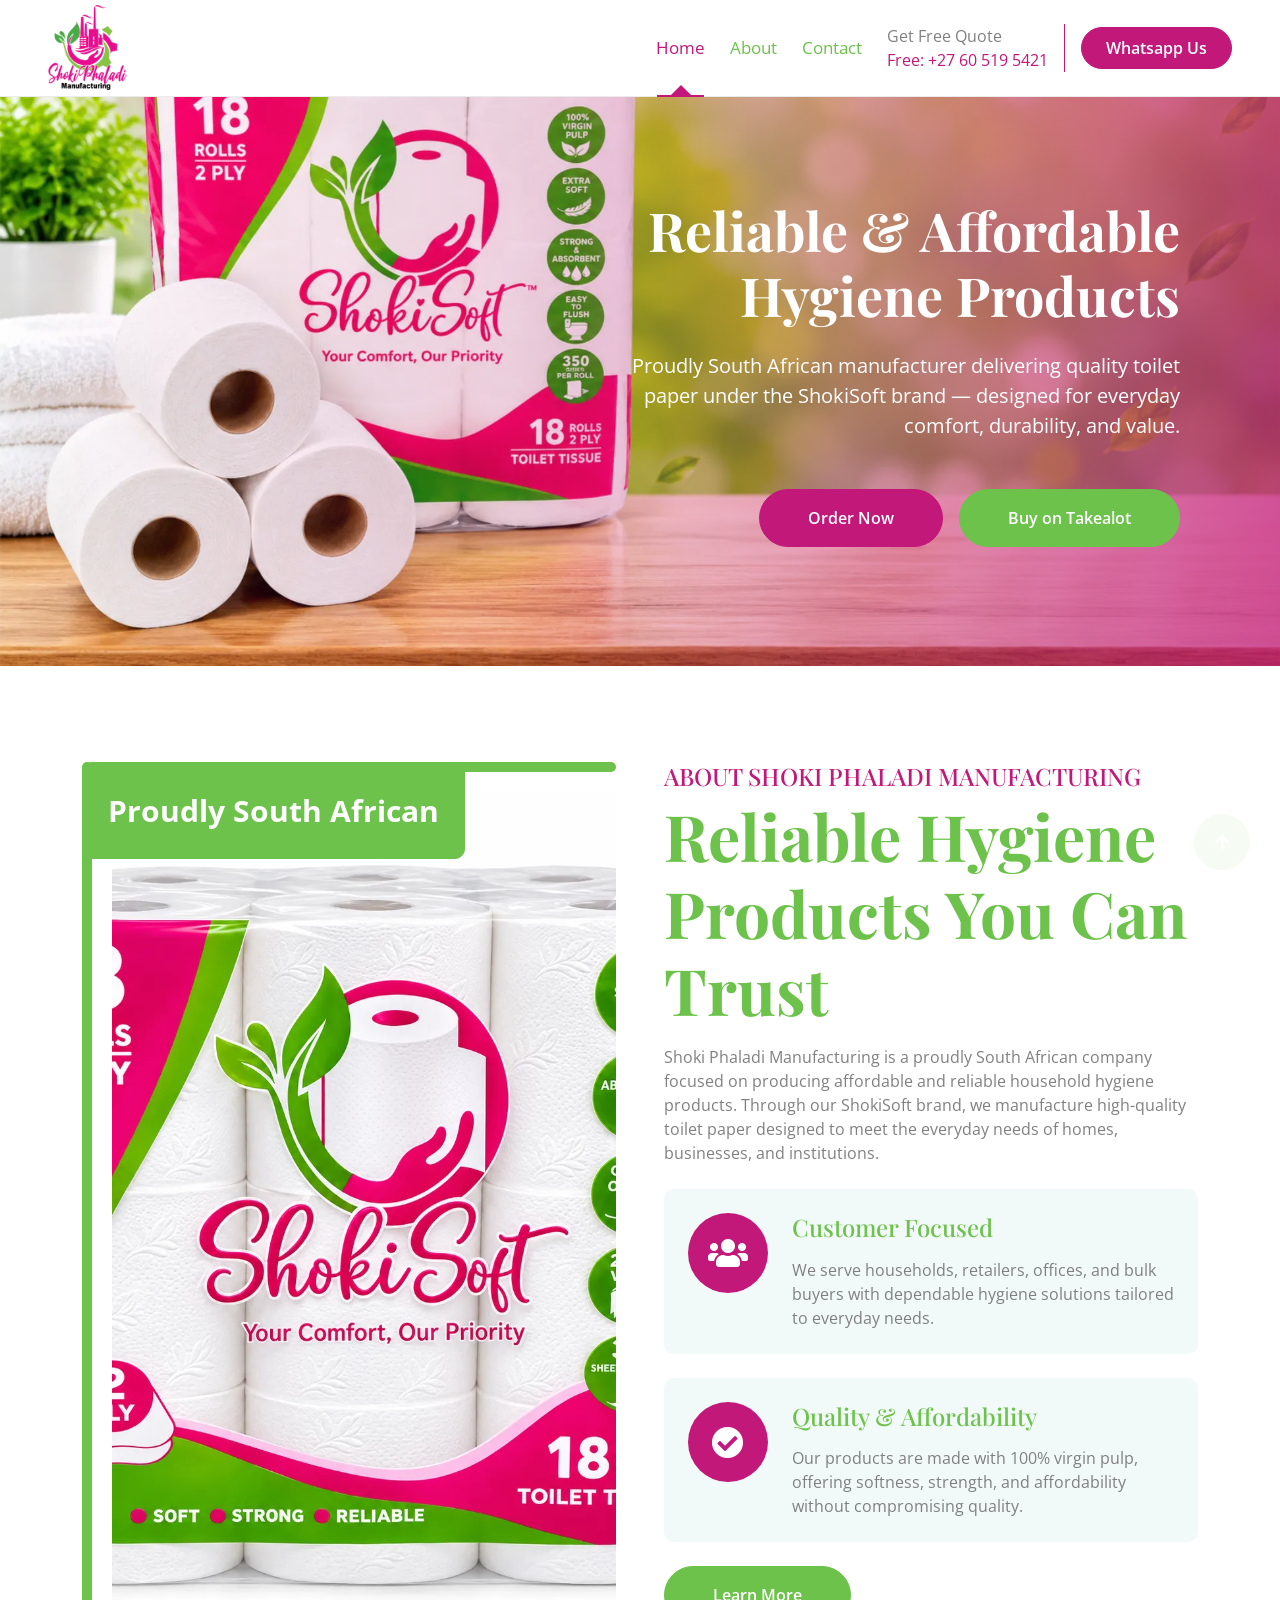
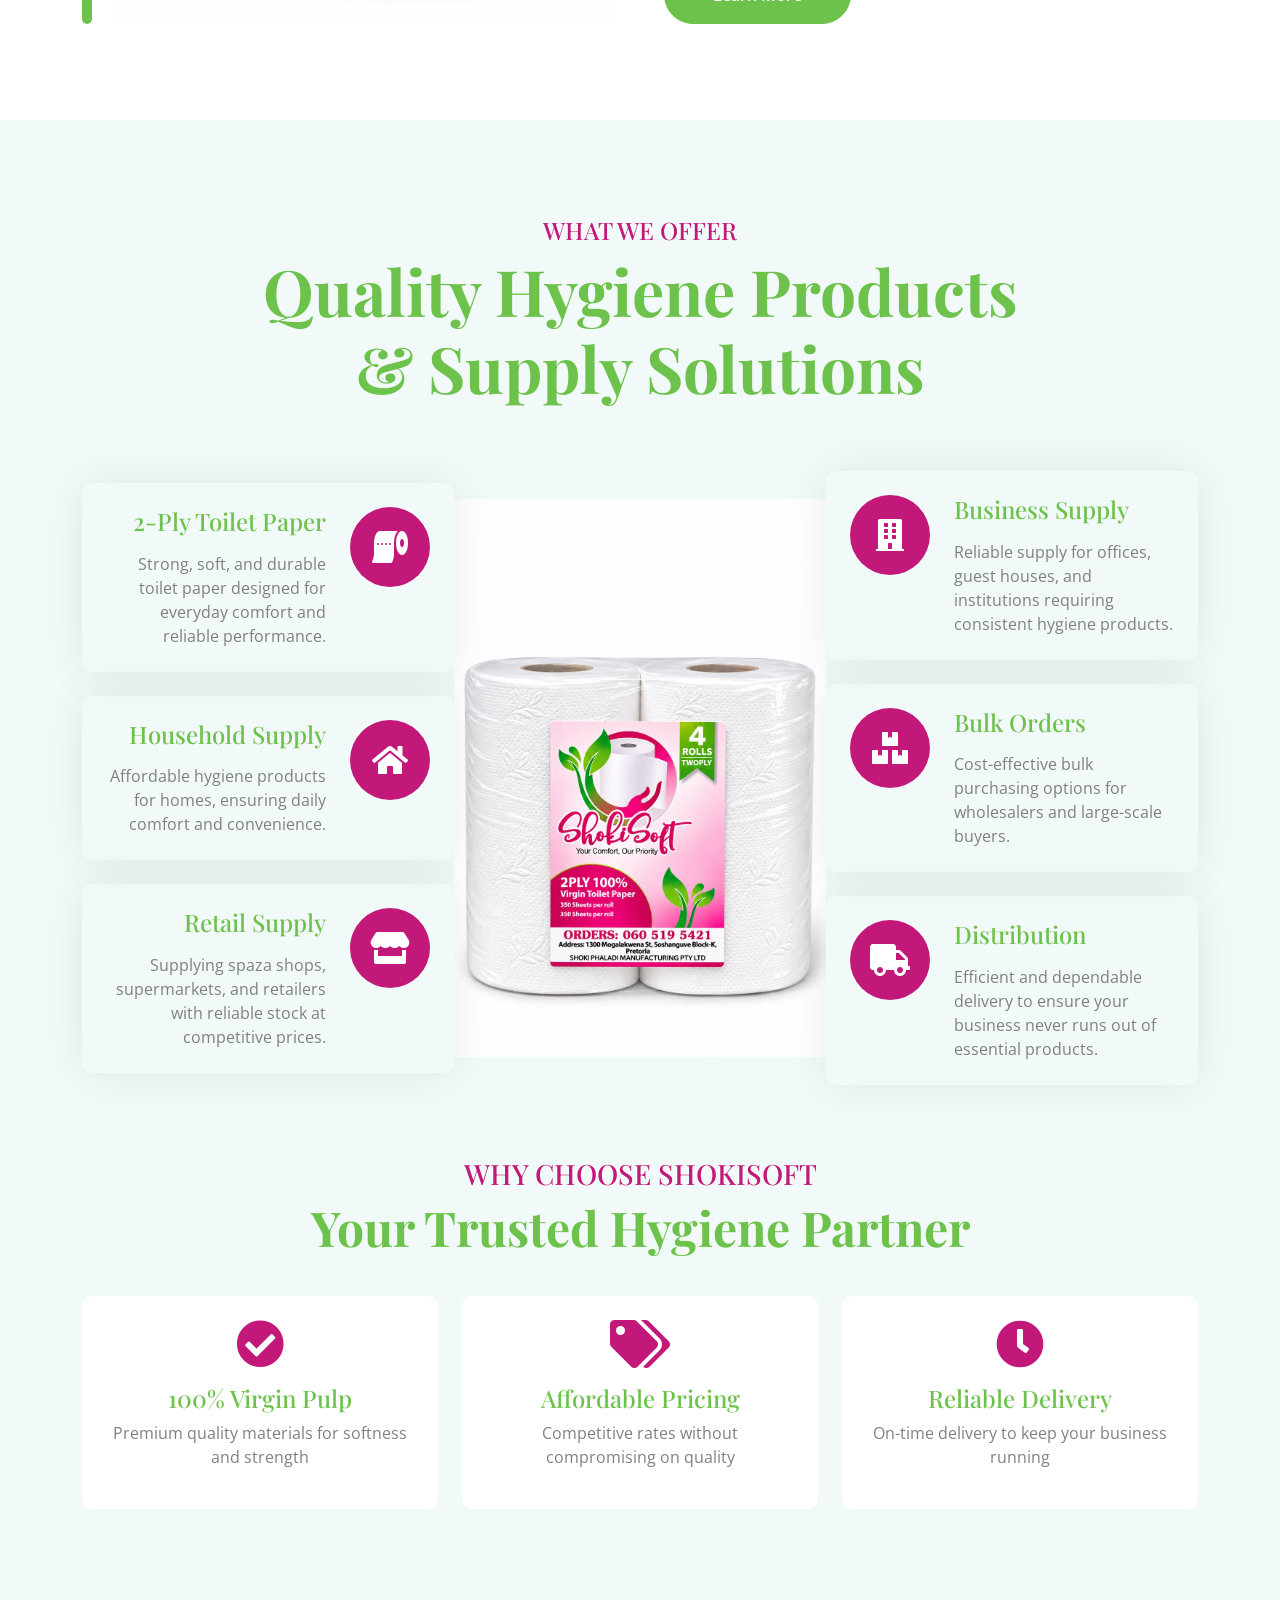
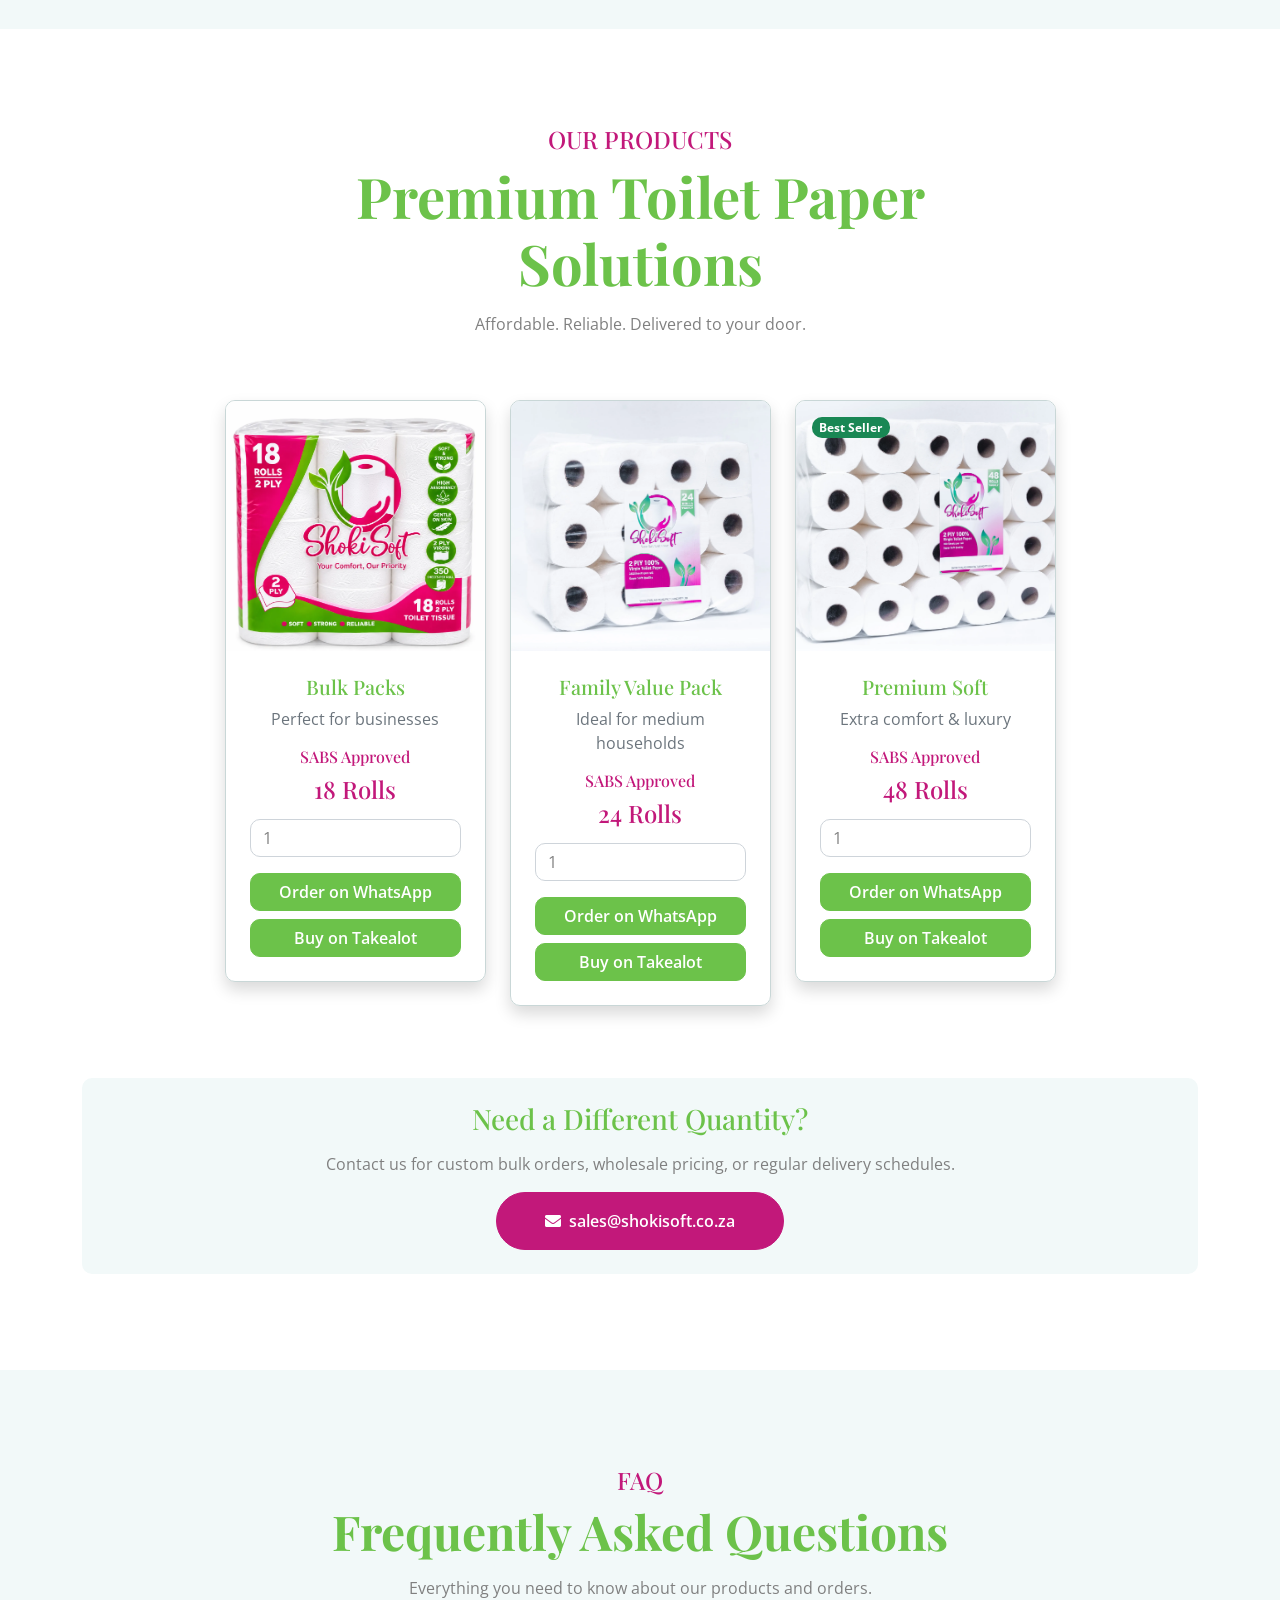
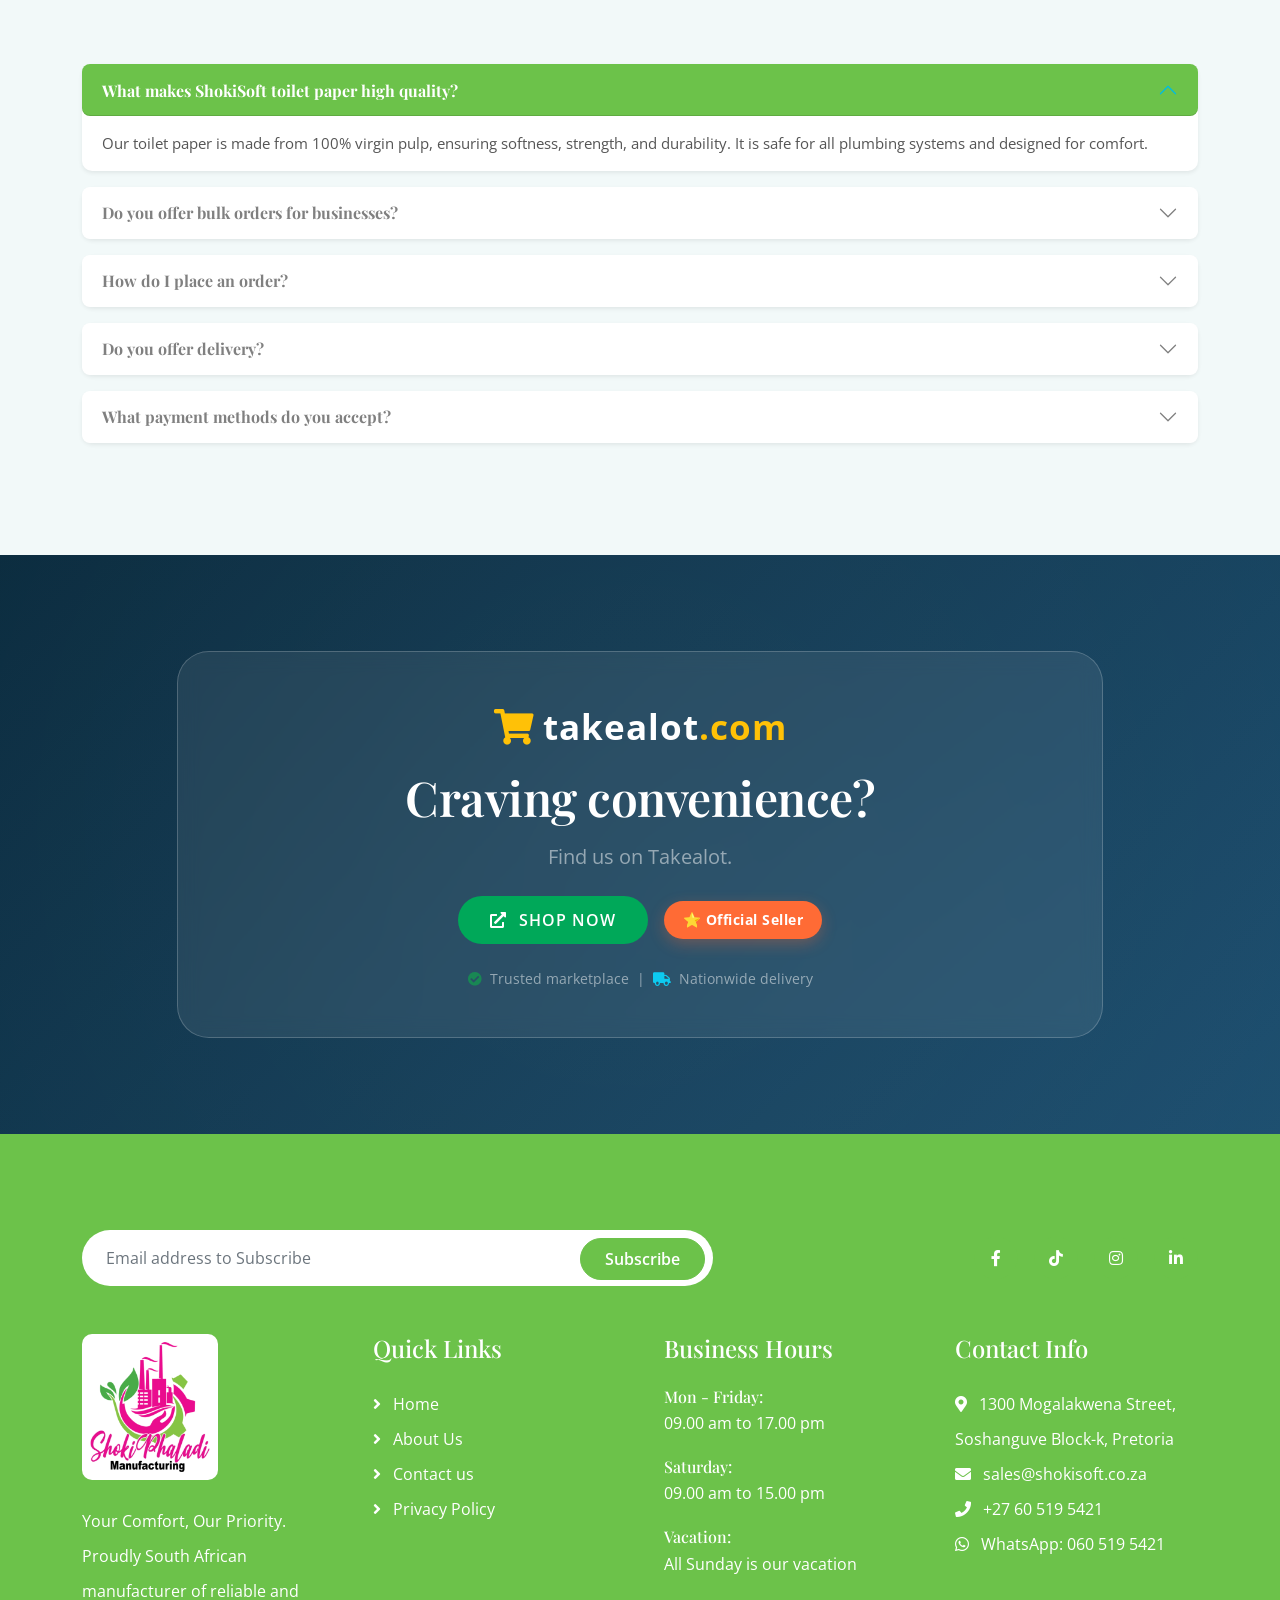
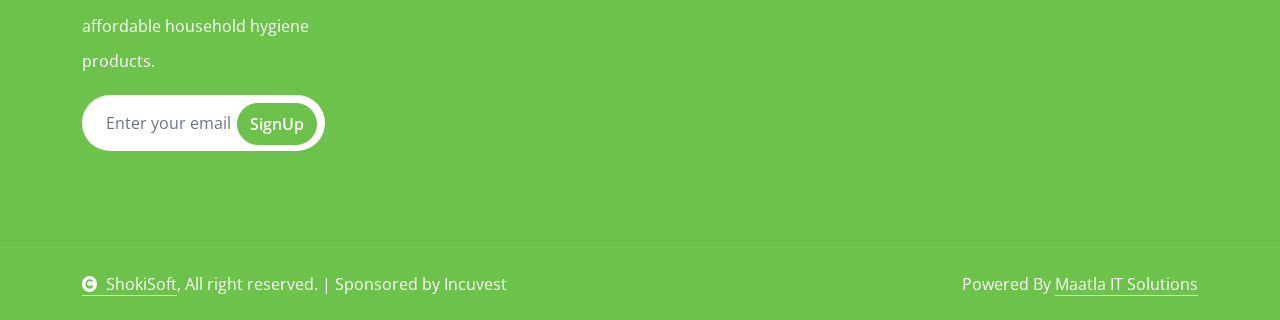
<file: index.html>
<!doctype html>
<html lang="en">
  <head>
    <meta charset="utf-8" />
    <title>
      ShokiSoft | Premium Toilet Paper Manufacturer South Africa | Affordable
      Hygiene Products
    </title>

    <!-- Essential Meta Tags for SEO -->
    <meta content="width=device-width, initial-scale=1.0" name="viewport" />
    <meta
      name="description"
      content="ShokiSoft is a proudly South African manufacturer of premium quality, affordable toilet paper and hygiene products. Reliable 2-ply rolls for home, business, and bulk buyers. Order via WhatsApp today!"
    />
    <meta
      name="keywords"
      content="toilet paper South Africa, affordable toilet paper, ShokiSoft, hygiene products, bulk toilet paper, 2-ply toilet paper, South African manufacturer, household essentials, Shoki Phaladi Manufacturing, soft toilet paper, bulk orders Pretoria"
    />
    <meta name="author" content="Shoki Phaladi Manufacturing" />
    <meta name="robots" content="index, follow" />
    <meta name="language" content="English" />
    <meta name="revisit-after" content="7 days" />
    <meta name="distribution" content="global" />
    <meta name="geo.region" content="ZA-GP" />
    <meta name="geo.placename" content="Pretoria" />
    <meta name="geo.position" content="-25.747868;28.229271" />
    <meta name="ICBM" content="-25.747868, 28.229271" />

    <!-- Open Graph / Facebook Meta Tags -->
    <meta
      property="og:title"
      content="ShokiSoft - Premium Toilet Paper Manufacturer South Africa"
    />
    <meta
      property="og:description"
      content="Proudly South African manufacturer of soft, strong, and affordable toilet paper. Perfect for households, businesses, and bulk buyers. Get your quote today!"
    />
    <meta
      property="og:image"
      content="https://www.shokisoft.co.za/img/og-image.jpg"
    />
    <meta property="og:url" content="https://www.shokisoft.co.za" />
    <meta property="og:type" content="website" />
    <meta property="og:site_name" content="ShokiSoft" />
    <meta property="og:locale" content="en_ZA" />

    <!-- Twitter Card Meta Tags -->
    <meta name="twitter:card" content="summary_large_image" />
    <meta
      name="twitter:title"
      content="ShokiSoft - Quality Toilet Paper Made in SA"
    />
    <meta
      name="twitter:description"
      content="Affordable, reliable, and soft 2-ply toilet paper. Bulk orders and nationwide delivery. Order on WhatsApp!"
    />
    <meta
      name="twitter:image"
      content="https://www.shokisoft.co.za/img/twitter-card.jpg"
    />

    <!-- Canonical URL -->
    <link rel="canonical" href="https://www.shokisoft.co.za" />

    <!-- Favicon -->
    <link rel="icon" type="image/jpeg" href="img/logo.jpeg" />
    <link rel="apple-touch-icon" href="img/logo.jpeg" />

    <!-- Schema.org markup for Local Business & Product -->
    <script type="application/ld+json">
      {
        "@context": "https://schema.org",
        "@type": "Organization",
        "name": "Shoki Phaladi Manufacturing",
        "brand": "ShokiSoft",
        "url": "https://www.shokisoft.co.za",
        "logo": "https://www.shokisoft.co.za/img/logo.jpeg",
        "description": "Proudly South African manufacturer of affordable, high-quality toilet paper and hygiene products.",
        "address": {
          "@type": "PostalAddress",
          "streetAddress": "1300 Mogalakwena Street, Soshanguve Block-k",
          "addressLocality": "Pretoria",
          "addressRegion": "Gauteng",
          "postalCode": "0152",
          "addressCountry": "ZA"
        },
        "contactPoint": {
          "@type": "ContactPoint",
          "telephone": "+27605195421",
          "contactType": "sales",
          "availableLanguage": ["English"],
          "areaServed": "ZA"
        },
        "sameAs": [
          "https://www.facebook.com/shokisoft",
          "https://www.instagram.com/shokisoft"
        ]
      }
    </script>

    <script type="application/ld+json">
      {
        "@context": "https://schema.org",
        "@type": "Product",
        "name": "ShokiSoft 2-Ply Toilet Paper",
        "image": "https://www.shokisoft.co.za/img/product-1.jpeg",
        "description": "Soft, strong and durable 2-ply toilet paper made from 100% virgin pulp. Available in 4, 18, 24 and 48 roll packs.",
        "brand": {
          "@type": "Brand",
          "name": "ShokiSoft"
        },
        "manufacturer": {
          "@type": "Organization",
          "name": "Shoki Phaladi Manufacturing"
        },
        "offers": {
          "@type": "Offer",
          "priceCurrency": "ZAR",
          "availability": "https://schema.org/InStock",
          "seller": {
            "@type": "Organization",
            "name": "ShokiSoft"
          }
        },
        "aggregateRating": {
          "@type": "AggregateRating",
          "ratingValue": "4.8",
          "reviewCount": "127"
        }
      }
    </script>

    <script type="application/ld+json">
      {
        "@context": "https://schema.org",
        "@type": "WebSite",
        "name": "ShokiSoft",
        "url": "https://www.shokisoft.co.za",
        "potentialAction": {
          "@type": "SearchAction",
          "target": "https://www.shokisoft.co.za/search?q={search_term_string}",
          "query-input": "required name=search_term_string"
        }
      }
    </script>

    <!-- Google Web Fonts -->
    <link rel="preconnect" href="https://fonts.googleapis.com" />
    <link rel="preconnect" href="https://fonts.gstatic.com" crossorigin />
    <link
      href="https://fonts.googleapis.com/css2?family=Open+Sans:ital,wdth,wght@0,75..100,300..800;1,75..100,300..800&family=Playfair+Display:ital,wght@0,400..900;1,400..900&display=swap"
      rel="stylesheet"
    />

    <!-- Icon Font Stylesheet -->
    <link
      rel="stylesheet"
      href="https://use.fontawesome.com/releases/v5.15.4/css/all.css"
    />
    <link
      href="https://cdn.jsdelivr.net/npm/bootstrap-icons@1.4.1/font/bootstrap-icons.css"
      rel="stylesheet"
    />

    <!-- Libraries Stylesheet -->
    <link href="lib/animate/animate.min.css" rel="stylesheet" />
    <link href="lib/owlcarousel/assets/owl.carousel.min.css" rel="stylesheet" />

    <!-- Customized Bootstrap Stylesheet -->
    <link href="css/bootstrap.min.css" rel="stylesheet" />

    <!-- Template Stylesheet -->
    <link href="css/style.css" rel="stylesheet" />

    <style>
      /* Additional styling for Takealot section - matches the vibe of the image */
      .takealot-promo {
        background: linear-gradient(135deg, #0a2b3e 0%, #1c4e6f 100%);
        position: relative;
        overflow: hidden;
      }

      .takealot-promo::before {
        content: "";
        position: absolute;
        top: -50%;
        left: -50%;
        width: 200%;
        height: 200%;
        background: radial-gradient(
          circle,
          rgba(255, 255, 255, 0.03) 0%,
          rgba(0, 0, 0, 0) 70%
        );
        pointer-events: none;
      }

      .takealot-card {
        background: rgba(255, 255, 255, 0.08);
        backdrop-filter: blur(10px);
        border-radius: 2rem;
        border: 1px solid rgba(255, 255, 255, 0.2);
        transition: all 0.4s ease;
      }

      .takealot-card:hover {
        transform: translateY(-8px);
        background: rgba(255, 255, 255, 0.12);
        border-color: rgba(255, 255, 255, 0.4);
        box-shadow: 0 20px 35px -12px rgba(0, 0, 0, 0.3);
      }

      .takealot-badge {
        background: #ff6b35;
        color: white;
        font-weight: 700;
        padding: 0.5rem 1.2rem;
        border-radius: 40px;
        display: inline-block;
        font-size: 0.9rem;
        letter-spacing: 0.5px;
        box-shadow: 0 5px 15px rgba(255, 107, 53, 0.3);
      }

      .takealot-btn {
        background: #00a859;
        border: none;
        padding: 12px 32px;
        font-weight: 600;
        letter-spacing: 1px;
        transition: all 0.3s;
        border-radius: 50px;
        color: white;
        display: inline-flex;
        align-items: center;
        gap: 12px;
        text-decoration: none;
      }

      .takealot-btn:hover {
        background: #008a48;
        transform: scale(1.02);
        color: white;
        box-shadow: 0 10px 20px rgba(0, 0, 0, 0.2);
      }

      .craving-text {
        font-family: "Playfair Display", serif;
        font-weight: 600;
        letter-spacing: -0.5px;
      }

      .takealot-logo-text {
        font-weight: 800;
        font-size: 2.2rem;
        letter-spacing: 1px;
      }

      @media (max-width: 768px) {
        .takealot-logo-text {
          font-size: 1.8rem;
        }
        .craving-text {
          font-size: 1.5rem;
        }
      }

      /* Accessibility and SEO friendly hover states */
      .footer a:hover,
      .product-item .btn:hover {
        transition: all 0.3s ease;
      }

      /* Visually hidden class for screen readers but SEO friendly */
      .visually-hidden-seo {
        position: absolute;
        width: 1px;
        height: 1px;
        padding: 0;
        margin: -1px;
        overflow: hidden;
        clip: rect(0, 0, 0, 0);
        border: 0;
      }
    </style>
  </head>

  <body>
    <!-- Spinner Start -->
    <div
      id="spinner"
      class="show bg-white position-fixed translate-middle w-100 vh-100 top-50 start-50 d-flex align-items-center justify-content-center"
    >
      <div
        class="spinner-border text-primary"
        style="width: 3rem; height: 3rem"
        role="status"
      >
        <span class="sr-only">Loading...</span>
      </div>
    </div>
    <!-- Spinner End -->

    <!-- Navbar & Hero Start -->
    <div class="contaihowner-fluid position-relative p-0">
      <nav
        class="navbar navbar-expand-lg navbar-light px-4 px-lg-5 py-3 py-lg-0"
      >
        <a
          href="index.html"
          class="navbar-brand p-0"
          aria-label="ShokiSoft Home"
        >
          <img
            src="img/nav-logo.webp"
            alt="ShokiSoft Logo - Premium Toilet Paper Manufacturer"
          />
        </a>
        <button
          class="navbar-toggler"
          type="button"
          data-bs-toggle="collapse"
          data-bs-target="#navbarCollapse"
          aria-label="Toggle navigation menu"
        >
          <span class="fa fa-bars"></span>
        </button>
        <div class="collapse navbar-collapse" id="navbarCollapse">
          <div class="navbar-nav ms-auto py-0">
            <a href="index.html" class="nav-item nav-link active">Home</a>
            <a href="about.html" class="nav-item nav-link">About</a>
            <!--<a href="service.html" class="nav-item nav-link">Service</a>
            <div class="nav-item dropdown">
              <a
                href="#"
                class="nav-link dropdown-toggle"
                data-bs-toggle="dropdown"
                >Pages</a
              >
              <div class="dropdown-menu m-0">
                <a href="product.html" class="dropdown-item">Products</a>
              </div>
            </div>-->
            <a href="contact.html" class="nav-item nav-link">Contact</a>
          </div>
          <div class="d-none d-xl-flex me-3">
            <div class="d-flex flex-column pe-3 border-end border-primary">
              <span class="text-body">Get Free Quote</span>
              <a href="tel:+27605195421"
                ><span class="text-primary">Free: +27 60 519 5421</span></a
              >
            </div>
          </div>
          <a
            href="https://wa.me/27605195421"
            class="btn btn-primary rounded-pill d-inline-flex flex-shrink-0 py-2 px-4"
            >Whatsapp Us</a
          >
        </div>
      </nav>

      <!-- Carousel Start -->
      <div class="carousel-header">
        <div id="carouselId" class="carousel slide" data-bs-ride="carousel">
          <ol class="carousel-indicators">
            <li
              data-bs-target="#carouselId"
              data-bs-slide-to="0"
              class="active"
            ></li>
            <li data-bs-target="#carouselId" data-bs-slide-to="1"></li>
            <li data-bs-target="#carouselId" data-bs-slide-to="2"></li>
          </ol>
          <div class="carousel-inner" role="listbox">
            <!-- Slide 1 -->
            <div class="carousel-item active">
              <img
                src="img/hero_image.webp"
                class="hero-img"
                width="1920"
                height="1081"
                alt="ShokiSoft 18-roll 2-ply toilet tissue pack on a wooden table"
                fetchpriority="high"
              />
              <div class="carousel-caption-1">
                <div
                  class="carousel-caption-1-content"
                  style="max-width: 900px"
                >
                  <!--<h4
                    class="text-white text-uppercase fw-bold mb-4 fadeInLeft animated"
                    style="letter-spacing: 3px"
                  >
                    Shoki Phaladi Manufacturing
                  </h4>-->
                  <h1
                    class="display-2 text-capitalize text-white mb-4 fadeInLeft animated"
                  >
                    Reliable & Affordable Hygiene Products
                  </h1>
                  <p class="mb-5 fs-5 text-white fadeInLeft animated">
                    Proudly South African manufacturer delivering quality toilet
                    paper under the ShokiSoft brand — designed for everyday
                    comfort, durability, and value.
                  </p>
                  <div
                    class="carousel-caption-1-content-btn fadeInLeft animated"
                  >
                    <a
                      class="btn btn-primary rounded-pill py-3 px-5 me-2"
                      href="contact.html"
                      >Order Now</a
                    >
                    <a
                      class="btn btn-secondary rounded-pill py-3 px-5 ms-2"
                      href="https://www.takealot.com/seller/shoki-phaladi-manufacturing?sellers=29896750"
                      target="_blank"
                      >Buy on Takealot</a
                    >
                  </div>
                </div>
              </div>
            </div>
          </div>
          <!--<button
            class="carousel-control-prev"
            type="button"
            data-bs-target="#carouselId"
            data-bs-slide="prev"
          >
            <span class="carousel-control-prev-icon btn btn-primary">
              <i class="fa fa-angle-left fa-3x"></i>
            </span>
          </button>
          <button
            class="carousel-control-next"
            type="button"
            data-bs-target="#carouselId"
            data-bs-slide="next"
          >
            <span class="carousel-control-next-icon btn btn-primary">
              <i class="fa fa-angle-right fa-3x"></i>
            </span>
          </button>-->
        </div>
      </div>
      <!-- Carousel End -->
    </div>
    <!-- Navbar & Hero End -->

    <!-- About Start -->
    <div class="container-fluid about overflow-hidden py-5">
      <div class="container py-5">
        <div class="row g-5">
          <div class="col-xl-6 wow fadeInLeft" data-wow-delay="0.2s">
            <div class="about-img rounded h-100">
              <img
                src="img/18-rolls.webp"
                class="img-fluid rounded h-100 w-100"
                style="object-fit: cover"
                alt="ShokiSoft toilet paper bulk pack - 18 rolls premium quality"
              />
              <div class="about-exp"><span>Proudly South African</span></div>
            </div>
          </div>
          <div class="col-xl-6 wow fadeInRight" data-wow-delay="0.2s">
            <div class="about-item">
              <h4 class="text-primary text-uppercase">
                About Shoki Phaladi Manufacturing
              </h4>
              <h1 class="display-3 mb-3">
                Reliable Hygiene Products You Can Trust
              </h1>
              <p class="mb-4">
                Shoki Phaladi Manufacturing is a proudly South African company
                focused on producing affordable and reliable household hygiene
                products. Through our ShokiSoft brand, we manufacture
                high-quality toilet paper designed to meet the everyday needs of
                homes, businesses, and institutions.
              </p>
              <!-- Feature 1 -->
              <div class="bg-light rounded p-4 mb-4">
                <div class="d-flex">
                  <div class="pe-4">
                    <div
                      class="rounded-circle bg-primary d-flex align-items-center justify-content-center"
                      style="width: 80px; height: 80px"
                    >
                      <i class="fas fa-users text-white fa-2x"></i>
                    </div>
                  </div>
                  <div>
                    <h4 class="mb-3">Customer Focused</h4>
                    <p class="mb-0">
                      We serve households, retailers, offices, and bulk buyers
                      with dependable hygiene solutions tailored to everyday
                      needs.
                    </p>
                  </div>
                </div>
              </div>
              <!-- Feature 2 -->
              <div class="bg-light rounded p-4 mb-4">
                <div class="d-flex">
                  <div class="pe-4">
                    <div
                      class="rounded-circle bg-primary d-flex align-items-center justify-content-center"
                      style="width: 80px; height: 80px"
                    >
                      <i class="fas fa-check-circle text-white fa-2x"></i>
                    </div>
                  </div>
                  <div>
                    <h4 class="mb-3">Quality & Affordability</h4>
                    <p class="mb-0">
                      Our products are made with 100% virgin pulp, offering
                      softness, strength, and affordability without compromising
                      quality.
                    </p>
                  </div>
                </div>
              </div>
              <a
                href="about.html"
                class="btn btn-secondary rounded-pill py-3 px-5"
                >Learn More</a
              >
            </div>
          </div>
        </div>
      </div>
    </div>
    <!-- About End -->

    <!-- Service Start -->
    <div class="container-fluid service bg-light overflow-hidden py-5">
      <div class="container py-5">
        <div
          class="text-center mx-auto pb-5 wow fadeInUp"
          data-wow-delay="0.2s"
          style="max-width: 800px"
        >
          <h4 class="text-uppercase text-primary">What We Offer</h4>
          <h1 class="display-3 text-capitalize mb-3">
            Quality Hygiene Products & Supply Solutions
          </h1>
        </div>
        <div class="row gx-0 gy-4 align-items-center">
          <!-- LEFT -->
          <div class="col-lg-6 col-xl-4 wow fadeInLeft" data-wow-delay="0.2s">
            <div class="service-item rounded p-4 mb-4">
              <div class="d-flex">
                <div class="service-content text-end">
                  <h4 class="mb-3">2-Ply Toilet Paper</h4>
                  <p class="mb-0">
                    Strong, soft, and durable toilet paper designed for everyday
                    comfort and reliable performance.
                  </p>
                </div>
                <div class="ps-4">
                  <div class="service-btn">
                    <i class="fas fa-toilet-paper text-white fa-2x"></i>
                  </div>
                </div>
              </div>
            </div>
            <div class="service-item rounded p-4 mb-4">
              <div class="d-flex">
                <div class="service-content text-end">
                  <h4 class="mb-3">Household Supply</h4>
                  <p class="mb-0">
                    Affordable hygiene products for homes, ensuring daily
                    comfort and convenience.
                  </p>
                </div>
                <div class="ps-4">
                  <div class="service-btn">
                    <i class="fas fa-home text-white fa-2x"></i>
                  </div>
                </div>
              </div>
            </div>
            <div class="service-item rounded p-4 mb-0">
              <div class="d-flex">
                <div class="service-content text-end">
                  <h4 class="mb-3">Retail Supply</h4>
                  <p class="mb-0">
                    Supplying spaza shops, supermarkets, and retailers with
                    reliable stock at competitive prices.
                  </p>
                </div>
                <div class="ps-4">
                  <div class="service-btn">
                    <i class="fas fa-store text-white fa-2x"></i>
                  </div>
                </div>
              </div>
            </div>
          </div>
          <!-- CENTER IMAGE -->
          <div class="col-lg-6 col-xl-4 wow fadeInUp" data-wow-delay="0.3s">
            <div class="bg-transparent">
              <img
                src="img/4-rolls.webp"
                class="img-fluid w-100"
                alt="ShokiSoft 2-ply toilet paper rolls - soft and strong"
              />
            </div>
          </div>
          <!-- RIGHT -->
          <div class="col-lg-6 col-xl-4 wow fadeInRight" data-wow-delay="0.2s">
            <div class="service-item rounded p-4 mb-4">
              <div class="d-flex">
                <div class="pe-4">
                  <div class="service-btn">
                    <i class="fas fa-building text-white fa-2x"></i>
                  </div>
                </div>
                <div class="service-content">
                  <h4 class="mb-3">Business Supply</h4>
                  <p class="mb-0">
                    Reliable supply for offices, guest houses, and institutions
                    requiring consistent hygiene products.
                  </p>
                </div>
              </div>
            </div>
            <div class="service-item rounded p-4 mb-4">
              <div class="d-flex">
                <div class="pe-4">
                  <div class="service-btn">
                    <i class="fas fa-boxes text-white fa-2x"></i>
                  </div>
                </div>
                <div class="service-content">
                  <h4 class="mb-3">Bulk Orders</h4>
                  <p class="mb-0">
                    Cost-effective bulk purchasing options for wholesalers and
                    large-scale buyers.
                  </p>
                </div>
              </div>
            </div>
            <div class="service-item rounded p-4 mb-0">
              <div class="d-flex">
                <div class="pe-4">
                  <div class="service-btn">
                    <i class="fas fa-truck text-white fa-2x"></i>
                  </div>
                </div>
                <div class="service-content">
                  <h4 class="mb-3">Distribution</h4>
                  <p class="mb-0">
                    Efficient and dependable delivery to ensure your business
                    never runs out of essential products.
                  </p>
                </div>
              </div>
            </div>
          </div>
        </div>

        <!-- Why Choose Us Section -->
        <div class="row mt-5 pt-4">
          <div class="col-12 text-center mb-4">
            <h3 class="text-primary text-uppercase">Why Choose ShokiSoft</h3>
            <h2 class="display-5 mb-3">Your Trusted Hygiene Partner</h2>
          </div>
          <div class="col-md-4 text-center mb-4">
            <div class="bg-white rounded p-4 h-100">
              <i class="fas fa-check-circle fa-3x text-primary mb-3"></i>
              <h4>100% Virgin Pulp</h4>
              <p>Premium quality materials for softness and strength</p>
            </div>
          </div>
          <div class="col-md-4 text-center mb-4">
            <div class="bg-white rounded p-4 h-100">
              <i class="fas fa-tags fa-3x text-primary mb-3"></i>
              <h4>Affordable Pricing</h4>
              <p>Competitive rates without compromising on quality</p>
            </div>
          </div>
          <div class="col-md-4 text-center mb-4">
            <div class="bg-white rounded p-4 h-100">
              <i class="fas fa-clock fa-3x text-primary mb-3"></i>
              <h4>Reliable Delivery</h4>
              <p>On-time delivery to keep your business running</p>
            </div>
          </div>
        </div>
      </div>
    </div>
    <!-- Service End -->

    <!-- Products Start -->
    <div class="container-fluid product py-5">
      <div class="container py-5">
        <div class="text-center mx-auto pb-5" style="max-width: 800px">
          <h4 class="text-uppercase text-primary">Our Products</h4>
          <h1 class="display-4 mb-3">Premium Toilet Paper Solutions</h1>
          <p>Affordable. Reliable. Delivered to your door.</p>
        </div>
        <div class="row g-4 justify-content-center">
          <!-- Product 1 
          <div class="col-lg-3">
            <div
              class="product-item shadow rounded overflow-hidden position-relative"
            >
              <span class="badge bg-success position-absolute m-3"
                >Best Seller</span
              >
              <img
                src="img/product-1.jpeg"
                class="img-fluid w-100"
                alt="ShokiSoft 4-roll pack toilet paper - 2 ply premium quality"
              />
              <div class="p-4 text-center">
                <h5>ShokiSoft 2-Ply</h5>
                <p class="text-muted">Soft & strong for daily use</p>
                <h4 class="text-primary">4 Rolls</h4>
                <input
                  type="number"
                  id="qty1"
                  class="form-control my-3"
                  value="1"
                  min="1"
                />
                <button
                  class="btn btn-success w-100"
                  onclick="orderWhatsApp('ShokiSoft 2-Ply - 4 Rolls', 'qty1')"
                >
                  Order on WhatsApp
                </button>
              </div>
            </div>
          </div>-->
          <!-- Product 2 -->
          <div class="col-lg-3">
            <div class="product-item shadow rounded overflow-hidden">
              <img
                src="img/18-rolls.webp"
                class="img-fluid w-100"
                alt="ShokiSoft 18-roll bulk pack for businesses"
              />
              <div class="p-4 text-center">
                <h5>Bulk Packs</h5>
                <p class="text-muted">Perfect for businesses</p>
                <h6 class="text-primary">SABS Approved</h6>
                <h4 class="text-primary">18 Rolls</h4>
                <input
                  type="number"
                  id="qty2"
                  class="form-control my-3"
                  value="1"
                  min="1"
                />
                <button
                  class="btn btn-success w-100"
                  onclick="
                    orderWhatsApp('Bulk Toilet Paper - 18 Rolls', 'qty2')
                  "
                >
                  Order on WhatsApp
                </button>

                <a
                  class="btn btn-success w-100 mt-2"
                  href="https://www.takealot.com/shokisoft-toilet-paper-18-rolls-2ply-350-sheets-each/PLID101304722"
                  target="_blank"
                >
                  Buy on Takealot
                </a>
              </div>
            </div>
          </div>

          <!-- Product 3 -->
          <div class="col-lg-3">
            <div class="product-item shadow rounded overflow-hidden">
              <img
                src="img/24-rolls.webp"
                class="img-fluid w-100"
                alt="Family value pack - 24 rolls of ShokiSoft toilet paper"
              />
              <div class="p-4 text-center">
                <h5>Family Value Pack</h5>
                <p class="text-muted">Ideal for medium households</p>
                <h6 class="text-primary">SABS Approved</h6>
                <h4 class="text-primary">24 Rolls</h4>
                <input
                  type="number"
                  id="qty3"
                  class="form-control my-3"
                  value="1"
                  min="1"
                />
                <button
                  class="btn btn-success w-100"
                  onclick="
                    orderWhatsApp('Family Value Pack - 24 Rolls', 'qty3')
                  "
                >
                  Order on WhatsApp
                </button>
                <a
                  class="btn btn-success w-100 mt-2"
                  href=" https://www.takealot.com/shokisoft-toilet-paper-24-rolls-2ply-350-sheets-each/PLID101304728"
                  target="_blank"
                >
                  Buy on Takealot
                </a>
              </div>
            </div>
          </div>
          <!-- Product 4 -->
          <div class="col-lg-3">
            <div class="product-item shadow rounded overflow-hidden">
              <span class="badge bg-success position-absolute m-3"
                >Best Seller</span
              >
              <img
                src="img/48-rolls.webp"
                class="img-fluid w-100"
                alt="Premium soft 48-roll extra comfort pack"
              />
              <div class="p-4 text-center">
                <h5>Premium Soft</h5>
                <p class="text-muted">Extra comfort & luxury</p>
                <h6 class="text-primary">SABS Approved</h6>
                <h4 class="text-primary">48 Rolls</h4>
                <input
                  type="number"
                  id="qty4"
                  class="form-control my-3"
                  value="1"
                  min="1"
                />
                <button
                  class="btn btn-success w-100"
                  onclick="orderWhatsApp('Premium Soft - 48 Rolls', 'qty4')"
                >
                  Order on WhatsApp
                </button>
                <a
                  class="btn btn-success w-100 mt-2"
                  href="https://www.takealot.com/shokisoft-toilet-paper-2-ply-350-sheets-48-rolls-100-virgin-pulp/PLID101304562"
                  target="_blank"
                >
                  Buy on Takealot
                </a>
              </div>
            </div>
          </div>
        </div>

        <!-- Additional Info Section -->
        <div class="row mt-5 pt-4">
          <div class="col-12 text-center">
            <div class="bg-light rounded p-4">
              <h3 class="mb-3">Need a Different Quantity?</h3>
              <p>
                Contact us for custom bulk orders, wholesale pricing, or regular
                delivery schedules.
              </p>
              <a
                href="mailto:sales@shokisoft.co.za"
                class="btn btn-primary rounded-pill px-5 py-3"
              >
                <i class="fas fa-envelope me-2"></i>sales@shokisoft.co.za
              </a>
            </div>
          </div>
        </div>
      </div>
    </div>
    <!-- Products End -->

    <!-- FAQ Start -->
    <div class="container-fluid py-5 bg-light">
      <div class="container py-5">
        <div class="text-center mx-auto pb-5" style="max-width: 800px">
          <h4 class="text-uppercase text-primary">FAQ</h4>
          <h1 class="display-5 mb-3">Frequently Asked Questions</h1>
          <p>Everything you need to know about our products and orders.</p>
        </div>
        <div class="accordion" id="faqAccordion">
          <div class="accordion-item mb-3 shadow-sm rounded">
            <h2 class="accordion-header">
              <button
                class="accordion-button fw-bold"
                type="button"
                data-bs-toggle="collapse"
                data-bs-target="#faq1"
              >
                What makes ShokiSoft toilet paper high quality?
              </button>
            </h2>
            <div
              id="faq1"
              class="accordion-collapse collapse show"
              data-bs-parent="#faqAccordion"
            >
              <div class="accordion-body">
                Our toilet paper is made from 100% virgin pulp, ensuring
                softness, strength, and durability. It is safe for all plumbing
                systems and designed for comfort.
              </div>
            </div>
          </div>
          <div class="accordion-item mb-3 shadow-sm rounded">
            <h2 class="accordion-header">
              <button
                class="accordion-button collapsed fw-bold"
                type="button"
                data-bs-toggle="collapse"
                data-bs-target="#faq2"
              >
                Do you offer bulk orders for businesses?
              </button>
            </h2>
            <div
              id="faq2"
              class="accordion-collapse collapse"
              data-bs-parent="#faqAccordion"
            >
              <div class="accordion-body">
                Yes, we supply bulk toilet paper for offices, schools,
                retailers, and other businesses at competitive prices. Contact
                us via WhatsApp to request a quote.
              </div>
            </div>
          </div>
          <div class="accordion-item mb-3 shadow-sm rounded">
            <h2 class="accordion-header">
              <button
                class="accordion-button collapsed fw-bold"
                type="button"
                data-bs-toggle="collapse"
                data-bs-target="#faq3"
              >
                How do I place an order?
              </button>
            </h2>
            <div
              id="faq3"
              class="accordion-collapse collapse"
              data-bs-parent="#faqAccordion"
            >
              <div class="accordion-body">
                Simply select your product, choose the quantity, and click the
                WhatsApp button. Your order details will be sent instantly for
                quick processing.
              </div>
            </div>
          </div>
          <div class="accordion-item mb-3 shadow-sm rounded">
            <h2 class="accordion-header">
              <button
                class="accordion-button collapsed fw-bold"
                type="button"
                data-bs-toggle="collapse"
                data-bs-target="#faq4"
              >
                Do you offer delivery?
              </button>
            </h2>
            <div
              id="faq4"
              class="accordion-collapse collapse"
              data-bs-parent="#faqAccordion"
            >
              <div class="accordion-body">
                Yes, we offer reliable delivery services. Delivery options and
                costs will be discussed when confirming your order.
              </div>
            </div>
          </div>
          <div class="accordion-item mb-3 shadow-sm rounded">
            <h2 class="accordion-header">
              <button
                class="accordion-button collapsed fw-bold"
                type="button"
                data-bs-toggle="collapse"
                data-bs-target="#faq5"
              >
                What payment methods do you accept?
              </button>
            </h2>
            <div
              id="faq5"
              class="accordion-collapse collapse"
              data-bs-parent="#faqAccordion"
            >
              <div class="accordion-body">
                We accept secure payment methods including EFT and other options
                discussed during order confirmation.
              </div>
            </div>
          </div>
        </div>
      </div>
    </div>
    <!-- FAQ End -->

    <!-- TAKALOT PROMO SECTION -->
    <div
      class="container-fluid takealot-promo py-5 wow fadeIn"
      data-wow-delay="0.2s"
    >
      <div class="container py-5">
        <div class="row justify-content-center">
          <div class="col-lg-10">
            <div class="takealot-card p-4 p-lg-5 text-center">
              <span class="takealot-logo-text text-white fw-bold">
                <i class="fas fa-shopping-cart text-warning me-2"></i
                >takealot<span class="text-warning">.com</span>
              </span>
              <h2
                class="craving-text text-white display-5 fw-semibold mt-3 mb-3"
              >
                Craving convenience?
              </h2>
              <p class="text-white-50 fs-5 mb-4">Find us on Takealot.</p>
              <div
                class="d-flex flex-wrap justify-content-center gap-3 align-items-center mt-3"
              >
                <a
                  href="https://www.takealot.com/seller/?sellers=29896750"
                  target="_blank"
                  class="takealot-btn"
                  rel="noopener noreferrer"
                  ><i class="fas fa-external-link-alt"></i> SHOP NOW</a
                >
                <span class="takealot-badge">⭐ Official Seller</span>
              </div>
              <div class="mt-4 text-white-50 small">
                <i class="fas fa-check-circle text-success me-1"></i> Trusted
                marketplace &nbsp;|&nbsp;
                <i class="fas fa-truck text-info me-1"></i> Nationwide delivery
              </div>
            </div>
          </div>
        </div>
      </div>
    </div>

    <!-- Footer Start -->
    <div class="container-fluid footer py-5 wow fadeIn" data-wow-delay="0.2s">
      <div class="container py-5">
        <div class="row g-5 mb-5 align-items-center">
          <div class="col-lg-7">
            <div class="position-relative mx-auto">
              <input
                class="form-control rounded-pill w-100 py-3 ps-4 pe-5"
                type="email"
                placeholder="Email address to Subscribe"
              />
              <button
                type="button"
                class="btn btn-secondary rounded-pill position-absolute top-0 end-0 py-2 px-4 mt-2 me-2"
              >
                Subscribe
              </button>
            </div>
          </div>
          <div class="col-lg-5">
            <div
              class="d-flex align-items-center justify-content-center justify-content-lg-end"
            >
              <a
                class="btn btn-secondary btn-md-square rounded-circle me-3"
                href="https://www.facebook.com/share/1ADZqfpAiH/"
                target="_blank"
                aria-label="Facebook"
                ><i class="fab fa-facebook-f"></i
              ></a>
              <a
                class="btn btn-secondary btn-md-square rounded-circle me-3"
                href="https://www.tiktok.com/@shokisofttissues"
                target="_blank"
                aria-label="Tiktok"
                ><i class="fab fa-tiktok"></i
              ></a>
              <a
                class="btn btn-secondary btn-md-square rounded-circle me-3"
                href="https://www.instagram.com/shokisoft_tissues?gwpx=MW92Y2t1YWlnZGI5MQ=="
                target="_blank"
                aria-label="Instagram"
                ><i class="fab fa-instagram"></i
              ></a>
              <a
                class="btn btn-secondary btn-md-square rounded-circle me-0"
                href="https://www.linkedin.com/company/shokisoft-tissues/"
                target="_blank"
                aria-label="LinkedIn"
                ><i class="fab fa-linkedin-in"></i
              ></a>
            </div>
          </div>
        </div>
        <div class="row g-5">
          <div class="col-md-6 col-lg-6 col-xl-3">
            <div class="footer-item d-flex flex-column">
              <div class="footer-item">
                <a
                  href="index.html"
                  class="footer-logo d-inline-block bg-white rounded-3 p-2 mb-4"
                  aria-label="ShokiSoft Home"
                >
                  <img
                    src="img/nav-logo.webp"
                    alt="ShokiSoft Logo - Premium Toilet Paper Manufacturer"
                    style="max-height: 130px; width: auto"
                    loading="lazy"
                  />
                </a>
                <p class="mb-3">
                  Your Comfort, Our Priority. Proudly South African manufacturer
                  of reliable and affordable household hygiene products.
                </p>
              </div>
              <div class="position-relative">
                <input
                  class="form-control rounded-pill w-100 py-3 ps-4 pe-5"
                  type="email"
                  placeholder="Enter your email"
                />
                <button
                  type="button"
                  class="btn btn-secondary rounded-pill position-absolute top-0 end-0 py-2 mt-2 me-2"
                >
                  SignUp
                </button>
              </div>
            </div>
          </div>
          <div class="col-md-6 col-lg-6 col-xl-3">
            <div class="footer-item d-flex flex-column">
              <h4 class="text-white mb-4">Quick Links</h4>
              <a href="index.html"
                ><i class="fas fa-angle-right me-2"></i> Home</a
              >
              <a href="about.html"
                ><i class="fas fa-angle-right me-2"></i> About Us</a
              >

              <a href="contact.html"
                ><i class="fas fa-angle-right me-2"></i> Contact us</a
              >
              <a href="doc/privacypolicy.pdf" target="_blank"
                ><i class="fas fa-angle-right me-2"></i> Privacy Policy</a
              >
            </div>
          </div>
          <div class="col-md-6 col-lg-6 col-xl-3">
            <div class="footer-item d-flex flex-column">
              <h4 class="text-white mb-4">Business Hours</h4>
              <div class="mb-3">
                <h6 class="text-muted mb-0">Mon - Friday:</h6>
                <p class="text-white mb-0">09.00 am to 17.00 pm</p>
              </div>
              <div class="mb-3">
                <h6 class="text-muted mb-0">Saturday:</h6>
                <p class="text-white mb-0">09.00 am to 15.00 pm</p>
              </div>
              <div class="mb-3">
                <h6 class="text-muted mb-0">Vacation:</h6>
                <p class="text-white mb-0">All Sunday is our vacation</p>
              </div>
            </div>
          </div>
          <div class="col-md-6 col-lg-6 col-xl-3">
            <div class="footer-item d-flex flex-column">
              <h4 class="text-white mb-4">Contact Info</h4>
              <a href="#"
                ><i class="fa fa-map-marker-alt me-2"></i> 1300 Mogalakwena
                Street, Soshanguve Block-k, Pretoria</a
              >
              <a href="mailto:sales@shokisoft.co.za"
                ><i class="fas fa-envelope me-2"></i> sales@shokisoft.co.za</a
              >
              <a href="tel:+27605195421"
                ><i class="fas fa-phone me-2"></i> +27 60 519 5421</a
              >
              <a href="https://wa.me/27605195421" class="mb-3"
                ><i class="fab fa-whatsapp me-2"></i> WhatsApp: 060 519 5421</a
              >
            </div>
          </div>
        </div>
      </div>
    </div>
    <!-- Footer End -->

    <!-- Copyright Start -->
    <div class="container-fluid copyright py-4">
      <div class="container">
        <div class="row g-4 align-items-center">
          <div class="col-md-6 text-center text-md-start mb-md-0">
            <span class="text-body"
              ><a href="#" class="border-bottom text-white"
                ><i class="fas fa-copyright text-light me-2"></i>ShokiSoft</a
              >, All right reserved. | Sponsored by Incuvest</span
            >
          </div>
          <div class="col-md-6 text-center text-md-end text-body">
            Powered By
            <a
              class="border-bottom text-white"
              href="https://maatlasolutions.co.za"
              >Maatla IT Solutions</a
            >
          </div>
        </div>
      </div>
    </div>
    <!-- Copyright End -->

    <!-- Back to Top -->
    <a
      href="#"
      class="btn btn-secondary btn-lg-square rounded-circle back-to-top"
      aria-label="Back to top"
      ><i class="fa fa-arrow-up"></i
    ></a>

    <!-- JavaScript Libraries -->
    <script src="https://ajax.googleapis.com/ajax/libs/jquery/3.6.4/jquery.min.js"></script>
    <script src="https://cdn.jsdelivr.net/npm/bootstrap@5.0.0/dist/js/bootstrap.bundle.min.js"></script>
    <script src="lib/wow/wow.min.js"></script>
    <script src="lib/easing/easing.min.js"></script>
    <script src="lib/waypoints/waypoints.min.js"></script>
    <script src="lib/owlcarousel/owl.carousel.min.js"></script>

    <!-- Template Javascript -->
    <script src="js/main.js"></script>
    <script>
      function orderWhatsApp(productName, qtyId) {
        let qty = document.getElementById(qtyId).value;
        let message = `Hello, I would like to order:\n\n🧻 Product: ${productName}\n📦 Quantity: ${qty}\n\nPlease assist me.`;
        let phone = "27605195421";
        let url = `https://wa.me/${phone}?text=${encodeURIComponent(message)}`;
        window.open(url, "_blank");
      }
    </script>
  </body>
</html>
</file>
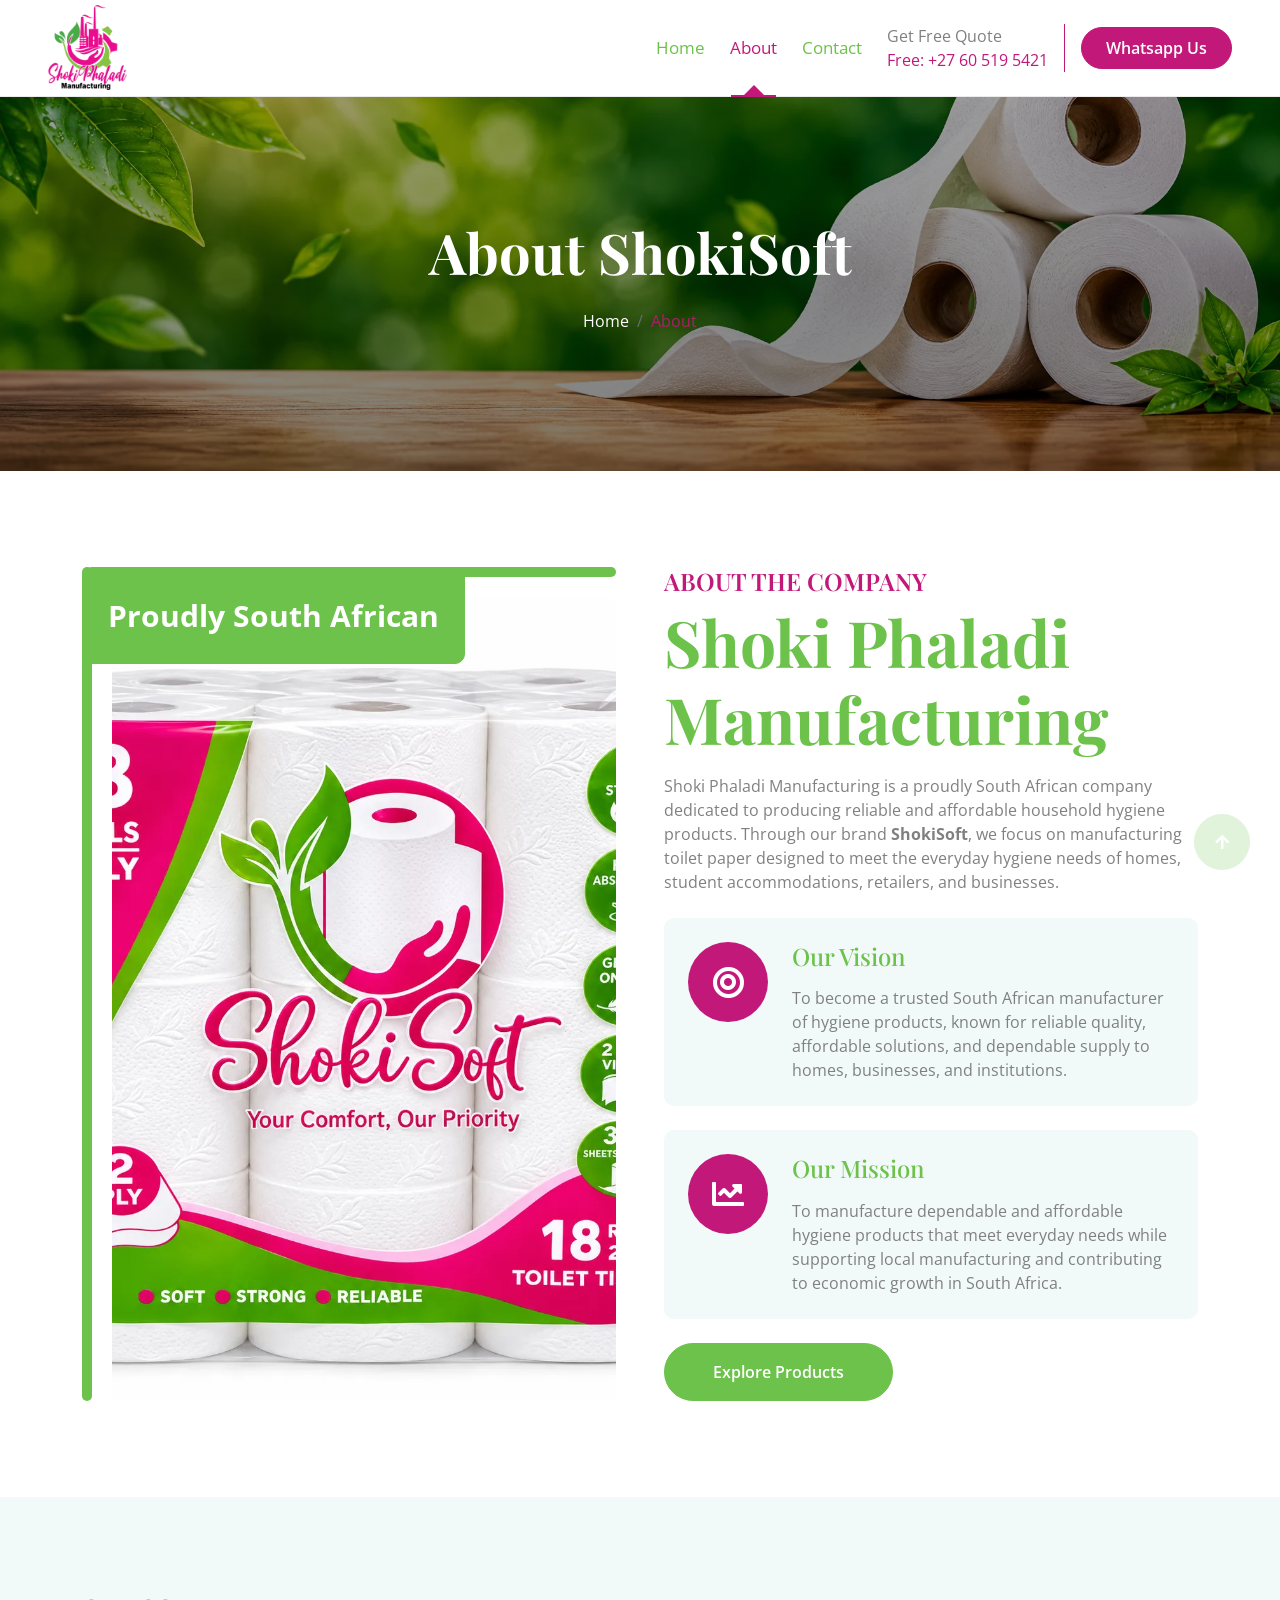
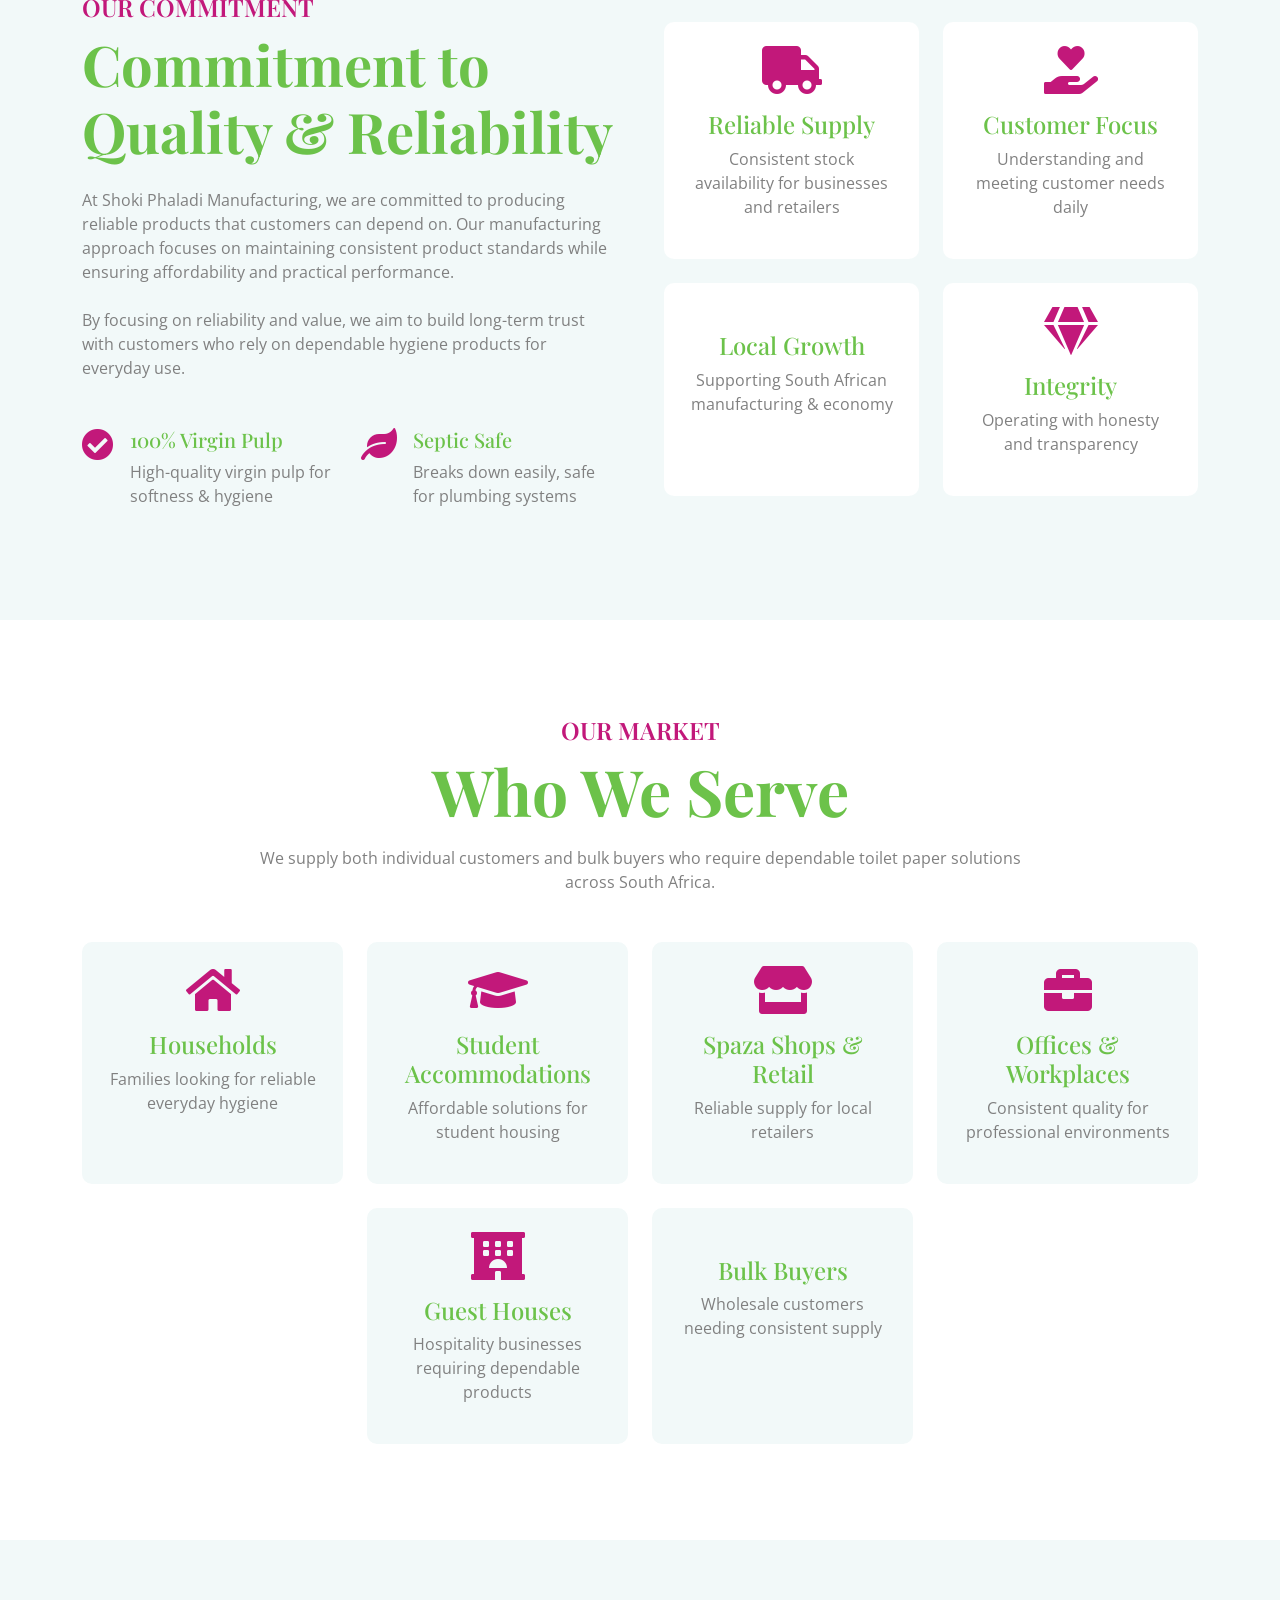
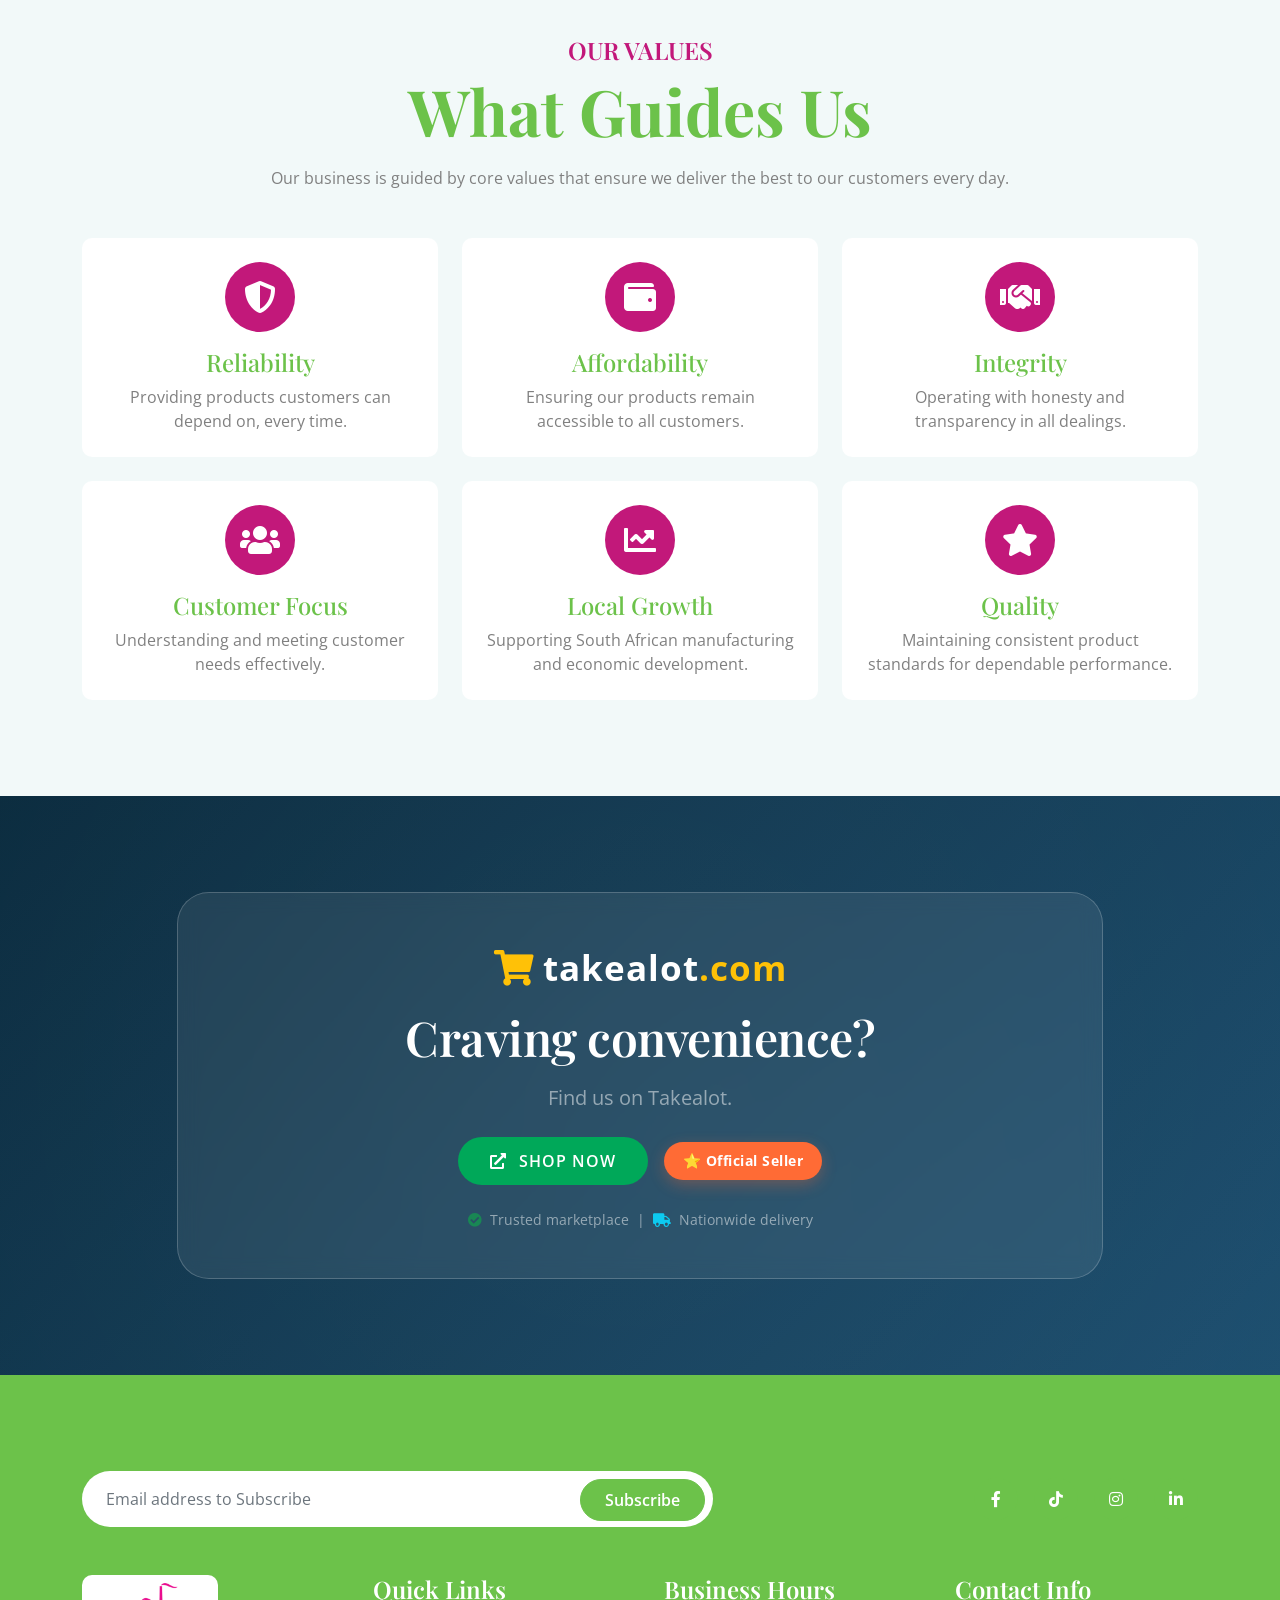
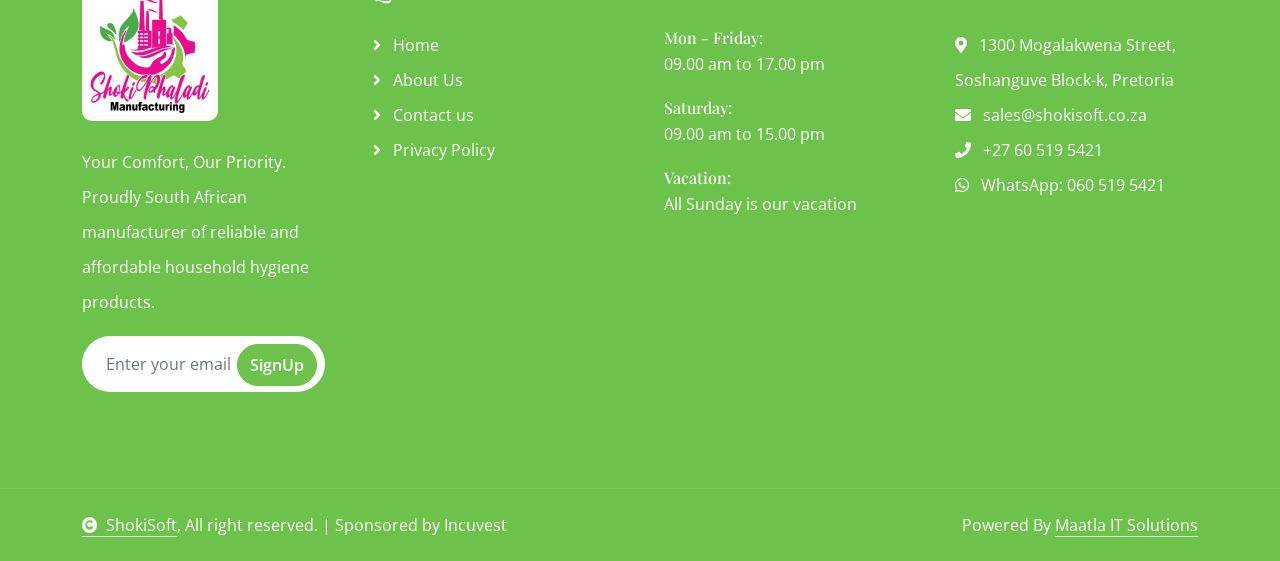
<file: about.html>
<!doctype html>
<html lang="en">
  <head>
    <meta charset="utf-8" />
    <title>
      ShokiSoft | About Us - Premium Toilet Paper Manufacturer South Africa
    </title>
    <meta content="width=device-width, initial-scale=1.0" name="viewport" />

    <!-- Primary SEO Meta Tags -->
    <meta
      name="description"
      content="Shoki Phaladi Manufacturing is a proudly South African company producing reliable and affordable household hygiene products under the ShokiSoft brand. Learn about our vision, mission, and commitment to quality toilet paper manufacturing."
    />
    <meta
      name="keywords"
      content="ShokiSoft, toilet paper manufacturer South Africa, household hygiene products, affordable toilet paper, Shoki Phaladi Manufacturing, 2-ply toilet paper, bulk toilet paper, South African manufacturer, Pretoria hygiene products"
    />
    <meta name="author" content="Shoki Phaladi Manufacturing" />
    <meta name="robots" content="index, follow" />
    <meta name="language" content="English" />
    <meta name="revisit-after" content="7 days" />
    <meta name="distribution" content="global" />
    <meta name="geo.region" content="ZA-GP" />
    <meta name="geo.placename" content="Pretoria" />
    <meta name="geo.position" content="-25.747868;28.229271" />
    <meta name="ICBM" content="-25.747868, 28.229271" />

    <!-- Open Graph / Facebook Meta Tags -->
    <meta
      property="og:title"
      content="ShokiSoft - About Us | Premium Toilet Paper Manufacturer South Africa"
    />
    <meta
      property="og:description"
      content="Proudly South African manufacturer of reliable and affordable toilet paper. Learn about our commitment to quality, local manufacturing, and customer-focused approach."
    />
    <meta
      property="og:image"
      content="https://www.shokisoft.co.za/img/og-image.jpg"
    />
    <meta property="og:url" content="https://www.shokisoft.co.za/about.html" />
    <meta property="og:type" content="website" />
    <meta property="og:site_name" content="ShokiSoft" />
    <meta property="og:locale" content="en_ZA" />

    <!-- Twitter Card Meta Tags -->
    <meta name="twitter:card" content="summary_large_image" />
    <meta
      name="twitter:title"
      content="ShokiSoft - About Us | Quality Toilet Paper Made in SA"
    />
    <meta
      name="twitter:description"
      content="Learn about Shoki Phaladi Manufacturing - proudly South African manufacturers of affordable, reliable toilet paper for homes and businesses."
    />
    <meta
      name="twitter:image"
      content="https://www.shokisoft.co.za/img/twitter-card.jpg"
    />

    <!-- Canonical URL -->
    <link rel="canonical" href="https://www.shokisoft.co.za/about.html" />

    <!-- Favicon -->
    <link rel="icon" type="image/jpeg" href="img/logo.jpeg" />
    <link rel="apple-touch-icon" href="img/logo.jpeg" />

    <!-- Schema.org markup for About Page -->
    <script type="application/ld+json">
      {
        "@context": "https://schema.org",
        "@type": "AboutPage",
        "name": "About ShokiSoft",
        "description": "Shoki Phaladi Manufacturing is a proudly South African company dedicated to producing reliable and affordable household hygiene products.",
        "url": "https://www.shokisoft.co.za/about.html",
        "mainEntity": {
          "@type": "Organization",
          "name": "Shoki Phaladi Manufacturing",
          "brand": "ShokiSoft",
          "description": "Manufacturer of premium quality toilet paper and household hygiene products",
          "foundingLocation": "Pretoria, South Africa",
          "address": {
            "@type": "PostalAddress",
            "streetAddress": "1300 Mogalakwena Street, Soshanguve Block-k",
            "addressLocality": "Pretoria",
            "addressRegion": "Gauteng",
            "postalCode": "0152",
            "addressCountry": "ZA"
          },
          "contactPoint": {
            "@type": "ContactPoint",
            "telephone": "+27605195421",
            "contactType": "customer service",
            "availableLanguage": ["English"],
            "areaServed": "ZA"
          }
        }
      }
    </script>

    <script type="application/ld+json">
      {
        "@context": "https://schema.org",
        "@type": "BreadcrumbList",
        "itemListElement": [
          {
            "@type": "ListItem",
            "position": 1,
            "name": "Home",
            "item": "https://www.shokisoft.co.za/index.html"
          },
          {
            "@type": "ListItem",
            "position": 2,
            "name": "About",
            "item": "https://www.shokisoft.co.za/about.html"
          }
        ]
      }
    </script>

    <!-- Google Web Fonts -->
    <link rel="preconnect" href="https://fonts.googleapis.com" />
    <link rel="preconnect" href="https://fonts.gstatic.com" crossorigin />
    <link
      href="https://fonts.googleapis.com/css2?family=Open+Sans:ital,wdth,wght@0,75..100,300..800;1,75..100,300..800&family=Playfair+Display:ital,wght@0,400..900;1,400..900&display=swap"
      rel="stylesheet"
    />

    <!-- Icon Font Stylesheet -->
    <link
      rel="stylesheet"
      href="https://use.fontawesome.com/releases/v5.15.4/css/all.css"
    />
    <link
      href="https://cdn.jsdelivr.net/npm/bootstrap-icons@1.4.1/font/bootstrap-icons.css"
      rel="stylesheet"
    />

    <!-- Libraries Stylesheet -->
    <link href="lib/animate/animate.min.css" rel="stylesheet" />
    <link href="lib/owlcarousel/assets/owl.carousel.min.css" rel="stylesheet" />

    <!-- Customized Bootstrap Stylesheet -->
    <link href="css/bootstrap.min.css" rel="stylesheet" />

    <!-- Template Stylesheet -->
    <link href="css/style.css" rel="stylesheet" />

    <style>
      /* Additional styling for Takealot section - matches the vibe of the image */
      .takealot-promo {
        background: linear-gradient(135deg, #0a2b3e 0%, #1c4e6f 100%);
        position: relative;
        overflow: hidden;
      }

      .takealot-promo::before {
        content: "";
        position: absolute;
        top: -50%;
        left: -50%;
        width: 200%;
        height: 200%;
        background: radial-gradient(
          circle,
          rgba(255, 255, 255, 0.03) 0%,
          rgba(0, 0, 0, 0) 70%
        );
        pointer-events: none;
      }

      .takealot-card {
        background: rgba(255, 255, 255, 0.08);
        backdrop-filter: blur(10px);
        border-radius: 2rem;
        border: 1px solid rgba(255, 255, 255, 0.2);
        transition: all 0.4s ease;
      }

      .takealot-card:hover {
        transform: translateY(-8px);
        background: rgba(255, 255, 255, 0.12);
        border-color: rgba(255, 255, 255, 0.4);
        box-shadow: 0 20px 35px -12px rgba(0, 0, 0, 0.3);
      }

      .takealot-badge {
        background: #ff6b35;
        color: white;
        font-weight: 700;
        padding: 0.5rem 1.2rem;
        border-radius: 40px;
        display: inline-block;
        font-size: 0.9rem;
        letter-spacing: 0.5px;
        box-shadow: 0 5px 15px rgba(255, 107, 53, 0.3);
      }

      .takealot-btn {
        background: #00a859;
        border: none;
        padding: 12px 32px;
        font-weight: 600;
        letter-spacing: 1px;
        transition: all 0.3s;
        border-radius: 50px;
        color: white;
        display: inline-flex;
        align-items: center;
        gap: 12px;
        text-decoration: none;
      }

      .takealot-btn:hover {
        background: #008a48;
        transform: scale(1.02);
        color: white;
        box-shadow: 0 10px 20px rgba(0, 0, 0, 0.2);
      }

      .craving-text {
        font-family: "Playfair Display", serif;
        font-weight: 600;
        letter-spacing: -0.5px;
      }

      .takealot-logo-text {
        font-weight: 800;
        font-size: 2.2rem;
        letter-spacing: 1px;
      }

      @media (max-width: 768px) {
        .takealot-logo-text {
          font-size: 1.8rem;
        }
        .craving-text {
          font-size: 1.5rem;
        }
      }

      /* Accessibility and SEO friendly hover states */
      .footer a:hover,
      .product-item .btn:hover {
        transition: all 0.3s ease;
      }

      /* Visually hidden class for screen readers but SEO friendly */
      .visually-hidden-seo {
        position: absolute;
        width: 1px;
        height: 1px;
        padding: 0;
        margin: -1px;
        overflow: hidden;
        clip: rect(0, 0, 0, 0);
        border: 0;
      }
    </style>
  </head>

  <body>
    <!-- Spinner Start -->
    <div
      id="spinner"
      class="show bg-white position-fixed translate-middle w-100 vh-100 top-50 start-50 d-flex align-items-center justify-content-center"
    >
      <div
        class="spinner-border text-primary"
        style="width: 3rem; height: 3rem"
        role="status"
      >
        <span class="sr-only">Loading...</span>
      </div>
    </div>
    <!-- Spinner End -->

    <!-- Navbar & Hero Start -->
    <div class="container-fluid position-relative p-0">
      <nav
        class="navbar navbar-expand-lg navbar-light px-4 px-lg-5 py-3 py-lg-0"
      >
        <a
          href="index.html"
          class="navbar-brand p-0"
          aria-label="ShokiSoft Home"
        >
          <img
            src="img/nav-logo.webp"
            alt="ShokiSoft Logo - Premium Toilet Paper Manufacturer"
          />
        </a>
        <button
          class="navbar-toggler"
          type="button"
          data-bs-toggle="collapse"
          data-bs-target="#navbarCollapse"
          aria-label="Toggle navigation menu"
        >
          <span class="fa fa-bars"></span>
        </button>
        <div class="collapse navbar-collapse" id="navbarCollapse">
          <div class="navbar-nav ms-auto py-0">
            <a href="index.html" class="nav-item nav-link">Home</a>
            <a href="about.html" class="nav-item nav-link active">About</a>
            <!--<a href="service.html" class="nav-item nav-link">Service</a>
            <div class="nav-item dropdown">
              <a
                href="#"
                class="nav-link dropdown-toggle"
                data-bs-toggle="dropdown"
                >Pages</a
              >
              <div class="dropdown-menu m-0">
                <a href="product.html" class="dropdown-item">Products</a>
              </div>
            </div>-->
            <a href="contact.html" class="nav-item nav-link">Contact</a>
          </div>
          <div class="d-none d-xl-flex me-3">
            <div class="d-flex flex-column pe-3 border-end border-primary">
              <span class="text-body">Get Free Quote</span>
              <a href="tel:+27605195421"
                ><span class="text-primary">Free: +27 60 519 5421</span></a
              >
            </div>
          </div>
          <a
            href="https://wa.me/27605195421"
            class="btn btn-primary rounded-pill d-inline-flex flex-shrink-0 py-2 px-4"
            >Whatsapp Us</a
          >
        </div>
      </nav>

      <!-- Header Start -->
      <div class="container-fluid bg-breadcrumb">
        <div class="container text-center py-5" style="max-width: 900px">
          <h1
            class="text-white display-4 mb-4 wow fadeInDown"
            data-wow-delay="0.1s"
          >
            About ShokiSoft
          </h1>
          <ol
            class="breadcrumb d-flex justify-content-center mb-0 wow fadeInDown"
            data-wow-delay="0.3s"
          >
            <li class="breadcrumb-item"><a href="index.html">Home</a></li>

            <li class="breadcrumb-item active text-primary">About</li>
          </ol>
        </div>
      </div>
      <!-- Header End -->
    </div>
    <!-- Navbar & Hero End -->

    <!-- About Start -->
    <div class="container-fluid about py-5">
      <div class="container py-5">
        <div class="row g-5">
          <div class="col-xl-6 wow fadeInLeft" data-wow-delay="0.2s">
            <div class="about-img rounded h-100">
              <img
                src="img/18-rolls.webp"
                class="img-fluid rounded h-100 w-100"
                style="object-fit: cover"
                alt="ShokiSoft toilet paper manufacturing facility - proudly South African"
              />
              <div class="about-exp"><span>Proudly South African</span></div>
            </div>
          </div>
          <div class="col-xl-6 wow fadeInRight" data-wow-delay="0.2s">
            <div class="about-item">
              <h4 class="text-primary text-uppercase">About The Company</h4>
              <h1 class="display-3 mb-3">Shoki Phaladi Manufacturing</h1>
              <p class="mb-4">
                Shoki Phaladi Manufacturing is a proudly South African company
                dedicated to producing reliable and affordable household hygiene
                products. Through our brand <strong>ShokiSoft</strong>, we focus
                on manufacturing toilet paper designed to meet the everyday
                hygiene needs of homes, student accommodations, retailers, and
                businesses.
              </p>
              <div class="bg-light rounded p-4 mb-4">
                <div class="row">
                  <div class="col-12">
                    <div class="d-flex">
                      <div class="pe-4">
                        <div
                          class="rounded-circle bg-primary d-flex align-items-center justify-content-center"
                          style="width: 80px; height: 80px"
                        >
                          <i class="fas fa-bullseye text-white fa-2x"></i>
                        </div>
                      </div>
                      <div class="">
                        <h2 class="h4 d-inline-block mb-3">Our Vision</h2>
                        <p class="mb-0">
                          To become a trusted South African manufacturer of
                          hygiene products, known for reliable quality,
                          affordable solutions, and dependable supply to homes,
                          businesses, and institutions.
                        </p>
                      </div>
                    </div>
                  </div>
                </div>
              </div>
              <div class="bg-light rounded p-4 mb-4">
                <div class="row">
                  <div class="col-12">
                    <div class="d-flex">
                      <div class="pe-4">
                        <div
                          class="rounded-circle bg-primary d-flex align-items-center justify-content-center"
                          style="width: 80px; height: 80px"
                        >
                          <i class="fas fa-chart-line text-white fa-2x"></i>
                        </div>
                      </div>
                      <div class="">
                        <h2 class="h4 d-inline-block mb-3">Our Mission</h2>
                        <p class="mb-0">
                          To manufacture dependable and affordable hygiene
                          products that meet everyday needs while supporting
                          local manufacturing and contributing to economic
                          growth in South Africa.
                        </p>
                      </div>
                    </div>
                  </div>
                </div>
              </div>
              <a
                href="index.html"
                class="btn btn-secondary rounded-pill py-3 px-5"
                >Explore Products</a
              >
            </div>
          </div>
        </div>
      </div>
    </div>
    <!-- About End -->

    <!-- Quality Commitment Section Start -->
    <div class="container-fluid quality py-5 bg-light">
      <div class="container py-5">
        <div class="row g-5 align-items-center">
          <div class="col-xl-6 wow fadeInLeft" data-wow-delay="0.2s">
            <div class="quality-content">
              <h4 class="text-primary text-uppercase">Our Commitment</h4>
              <h2 class="display-4 mb-4">
                Commitment to Quality & Reliability
              </h2>
              <p class="mb-4">
                At Shoki Phaladi Manufacturing, we are committed to producing
                reliable products that customers can depend on. Our
                manufacturing approach focuses on maintaining consistent product
                standards while ensuring affordability and practical
                performance.
              </p>
              <p class="mb-4">
                By focusing on reliability and value, we aim to build long-term
                trust with customers who rely on dependable hygiene products for
                everyday use.
              </p>
              <div class="row g-4 mt-2">
                <div class="col-sm-6">
                  <div class="d-flex">
                    <i class="fas fa-check-circle fa-2x text-primary me-3"></i>
                    <div>
                      <h5>100% Virgin Pulp</h5>
                      <p>High-quality virgin pulp for softness & hygiene</p>
                    </div>
                  </div>
                </div>
                <div class="col-sm-6">
                  <div class="d-flex">
                    <i class="fas fa-leaf fa-2x text-primary me-3"></i>
                    <div>
                      <h5>Septic Safe</h5>
                      <p>Breaks down easily, safe for plumbing systems</p>
                    </div>
                  </div>
                </div>
              </div>
            </div>
          </div>
          <div class="col-xl-6 wow fadeInRight" data-wow-delay="0.2s">
            <div class="row g-4">
              <div class="col-md-6">
                <div class="bg-white rounded p-4 text-center h-100">
                  <i class="fas fa-truck fa-3x text-primary mb-3"></i>
                  <h3 class="h4">Reliable Supply</h3>
                  <p>
                    Consistent stock availability for businesses and retailers
                  </p>
                </div>
              </div>
              <div class="col-md-6">
                <div class="bg-white rounded p-4 text-center h-100">
                  <i
                    class="fas fa-hand-holding-heart fa-3x text-primary mb-3"
                  ></i>
                  <h3 class="h4">Customer Focus</h3>
                  <p>Understanding and meeting customer needs daily</p>
                </div>
              </div>
              <div class="col-md-6">
                <div class="bg-white rounded p-4 text-center h-100">
                  <i class="fas fa-chart-simple fa-3x text-primary mb-3"></i>
                  <h3 class="h4">Local Growth</h3>
                  <p>Supporting South African manufacturing & economy</p>
                </div>
              </div>
              <div class="col-md-6">
                <div class="bg-white rounded p-4 text-center h-100">
                  <i class="fas fa-gem fa-3x text-primary mb-3"></i>
                  <h3 class="h4">Integrity</h3>
                  <p>Operating with honesty and transparency</p>
                </div>
              </div>
            </div>
          </div>
        </div>
      </div>
    </div>
    <!-- Quality Commitment End -->

    <!-- Market & Distribution Start -->
    <div class="container-fluid market py-5">
      <div class="container py-5">
        <div
          class="text-center mx-auto pb-5 wow fadeInUp"
          data-wow-delay="0.2s"
          style="max-width: 800px"
        >
          <h4 class="text-uppercase text-primary">Our Market</h4>
          <h2 class="display-3 mb-3">Who We Serve</h2>
          <p class="mb-0">
            We supply both individual customers and bulk buyers who require
            dependable toilet paper solutions across South Africa.
          </p>
        </div>
        <div class="row g-4 justify-content-center">
          <div class="col-lg-3 col-md-6 wow fadeInUp" data-wow-delay="0.2s">
            <div class="market-item text-center bg-light rounded p-4 h-100">
              <i class="fas fa-home fa-3x text-primary mb-3"></i>
              <h3 class="h4">Households</h3>
              <p>Families looking for reliable everyday hygiene</p>
            </div>
          </div>
          <div class="col-lg-3 col-md-6 wow fadeInUp" data-wow-delay="0.3s">
            <div class="market-item text-center bg-light rounded p-4 h-100">
              <i class="fas fa-graduation-cap fa-3x text-primary mb-3"></i>
              <h3 class="h4">Student Accommodations</h3>
              <p>Affordable solutions for student housing</p>
            </div>
          </div>
          <div class="col-lg-3 col-md-6 wow fadeInUp" data-wow-delay="0.4s">
            <div class="market-item text-center bg-light rounded p-4 h-100">
              <i class="fas fa-store fa-3x text-primary mb-3"></i>
              <h3 class="h4">Spaza Shops & Retail</h3>
              <p>Reliable supply for local retailers</p>
            </div>
          </div>
          <div class="col-lg-3 col-md-6 wow fadeInUp" data-wow-delay="0.5s">
            <div class="market-item text-center bg-light rounded p-4 h-100">
              <i class="fas fa-briefcase fa-3x text-primary mb-3"></i>
              <h3 class="h4">Offices & Workplaces</h3>
              <p>Consistent quality for professional environments</p>
            </div>
          </div>
          <div class="col-lg-3 col-md-6 wow fadeInUp" data-wow-delay="0.6s">
            <div class="market-item text-center bg-light rounded p-4 h-100">
              <i class="fas fa-hotel fa-3x text-primary mb-3"></i>
              <h3 class="h4">Guest Houses</h3>
              <p>Hospitality businesses requiring dependable products</p>
            </div>
          </div>
          <div class="col-lg-3 col-md-6 wow fadeInUp" data-wow-delay="0.7s">
            <div class="market-item text-center bg-light rounded p-4 h-100">
              <i class="fas fa-wholesale fa-3x text-primary mb-3"></i>
              <h3 class="h4">Bulk Buyers</h3>
              <p>Wholesale customers needing consistent supply</p>
            </div>
          </div>
        </div>
      </div>
    </div>
    <!-- Market & Distribution End -->

    <!-- Core Values Start -->
    <div class="container-fluid values py-5 bg-light">
      <div class="container py-5">
        <div
          class="text-center mx-auto pb-5 wow fadeInUp"
          data-wow-delay="0.2s"
          style="max-width: 800px"
        >
          <h4 class="text-uppercase text-primary">Our Values</h4>
          <h2 class="display-3 mb-3">What Guides Us</h2>
          <p class="mb-0">
            Our business is guided by core values that ensure we deliver the
            best to our customers every day.
          </p>
        </div>
        <div class="row g-4">
          <div class="col-lg-4 col-md-6 wow fadeInUp" data-wow-delay="0.2s">
            <div class="value-card bg-white rounded p-4 text-center h-100">
              <div
                class="value-icon rounded-circle bg-primary d-flex align-items-center justify-content-center mx-auto mb-3"
                style="width: 70px; height: 70px"
              >
                <i class="fas fa-shield-alt fa-2x text-white"></i>
              </div>
              <h3 class="h4">Reliability</h3>
              <p class="mb-0">
                Providing products customers can depend on, every time.
              </p>
            </div>
          </div>
          <div class="col-lg-4 col-md-6 wow fadeInUp" data-wow-delay="0.3s">
            <div class="value-card bg-white rounded p-4 text-center h-100">
              <div
                class="value-icon rounded-circle bg-primary d-flex align-items-center justify-content-center mx-auto mb-3"
                style="width: 70px; height: 70px"
              >
                <i class="fas fa-wallet fa-2x text-white"></i>
              </div>
              <h3 class="h4">Affordability</h3>
              <p class="mb-0">
                Ensuring our products remain accessible to all customers.
              </p>
            </div>
          </div>
          <div class="col-lg-4 col-md-6 wow fadeInUp" data-wow-delay="0.4s">
            <div class="value-card bg-white rounded p-4 text-center h-100">
              <div
                class="value-icon rounded-circle bg-primary d-flex align-items-center justify-content-center mx-auto mb-3"
                style="width: 70px; height: 70px"
              >
                <i class="fas fa-handshake fa-2x text-white"></i>
              </div>
              <h3 class="h4">Integrity</h3>
              <p class="mb-0">
                Operating with honesty and transparency in all dealings.
              </p>
            </div>
          </div>
          <div class="col-lg-4 col-md-6 wow fadeInUp" data-wow-delay="0.5s">
            <div class="value-card bg-white rounded p-4 text-center h-100">
              <div
                class="value-icon rounded-circle bg-primary d-flex align-items-center justify-content-center mx-auto mb-3"
                style="width: 70px; height: 70px"
              >
                <i class="fas fa-users fa-2x text-white"></i>
              </div>
              <h3 class="h4">Customer Focus</h3>
              <p class="mb-0">
                Understanding and meeting customer needs effectively.
              </p>
            </div>
          </div>
          <div class="col-lg-4 col-md-6 wow fadeInUp" data-wow-delay="0.6s">
            <div class="value-card bg-white rounded p-4 text-center h-100">
              <div
                class="value-icon rounded-circle bg-primary d-flex align-items-center justify-content-center mx-auto mb-3"
                style="width: 70px; height: 70px"
              >
                <i class="fas fa-chart-line fa-2x text-white"></i>
              </div>
              <h3 class="h4">Local Growth</h3>
              <p class="mb-0">
                Supporting South African manufacturing and economic development.
              </p>
            </div>
          </div>
          <div class="col-lg-4 col-md-6 wow fadeInUp" data-wow-delay="0.7s">
            <div class="value-card bg-white rounded p-4 text-center h-100">
              <div
                class="value-icon rounded-circle bg-primary d-flex align-items-center justify-content-center mx-auto mb-3"
                style="width: 70px; height: 70px"
              >
                <i class="fas fa-star fa-2x text-white"></i>
              </div>
              <h3 class="h4">Quality</h3>
              <p class="mb-0">
                Maintaining consistent product standards for dependable
                performance.
              </p>
            </div>
          </div>
        </div>
      </div>
    </div>
    <!-- Core Values End -->

    <!-- TAKALOT PROMO SECTION -->
    <div
      class="container-fluid takealot-promo py-5 wow fadeIn"
      data-wow-delay="0.2s"
    >
      <div class="container py-5">
        <div class="row justify-content-center">
          <div class="col-lg-10">
            <div class="takealot-card p-4 p-lg-5 text-center">
              <span class="takealot-logo-text text-white fw-bold">
                <i class="fas fa-shopping-cart text-warning me-2"></i
                >takealot<span class="text-warning">.com</span>
              </span>
              <h2
                class="craving-text text-white display-5 fw-semibold mt-3 mb-3"
              >
                Craving convenience?
              </h2>
              <p class="text-white-50 fs-5 mb-4">Find us on Takealot.</p>
              <div
                class="d-flex flex-wrap justify-content-center gap-3 align-items-center mt-3"
              >
                <a
                  href="https://www.takealot.com/seller/?sellers=29896750"
                  target="_blank"
                  class="takealot-btn"
                  rel="noopener noreferrer"
                  ><i class="fas fa-external-link-alt"></i> SHOP NOW</a
                >
                <span class="takealot-badge">⭐ Official Seller</span>
              </div>
              <div class="mt-4 text-white-50 small">
                <i class="fas fa-check-circle text-success me-1"></i> Trusted
                marketplace &nbsp;|&nbsp;
                <i class="fas fa-truck text-info me-1"></i> Nationwide delivery
              </div>
            </div>
          </div>
        </div>
      </div>
    </div>

    <!-- Footer Start -->
    <div class="container-fluid footer py-5 wow fadeIn" data-wow-delay="0.2s">
      <div class="container py-5">
        <div class="row g-5 mb-5 align-items-center">
          <div class="col-lg-7">
            <div class="position-relative mx-auto">
              <input
                class="form-control rounded-pill w-100 py-3 ps-4 pe-5"
                type="email"
                placeholder="Email address to Subscribe"
              />
              <button
                type="button"
                class="btn btn-secondary rounded-pill position-absolute top-0 end-0 py-2 px-4 mt-2 me-2"
              >
                Subscribe
              </button>
            </div>
          </div>
          <div class="col-lg-5">
            <div
              class="d-flex align-items-center justify-content-center justify-content-lg-end"
            >
              <a
                class="btn btn-secondary btn-md-square rounded-circle me-3"
                href="https://www.facebook.com/share/1ADZqfpAiH/"
                target="_blank"
                aria-label="Facebook"
                ><i class="fab fa-facebook-f"></i
              ></a>
              <a
                class="btn btn-secondary btn-md-square rounded-circle me-3"
                href="https://www.tiktok.com/@shokisofttissues"
                target="_blank"
                aria-label="Tiktok"
                ><i class="fab fa-tiktok"></i
              ></a>
              <a
                class="btn btn-secondary btn-md-square rounded-circle me-3"
                href="https://www.instagram.com/shokisoft_tissues?gwpx=MW92Y2t1YWlnZGI5MQ=="
                target="_blank"
                aria-label="Instagram"
                ><i class="fab fa-instagram"></i
              ></a>
              <a
                class="btn btn-secondary btn-md-square rounded-circle me-0"
                href="https://www.linkedin.com/company/shokisoft-tissues/"
                target="_blank"
                aria-label="LinkedIn"
                ><i class="fab fa-linkedin-in"></i
              ></a>
            </div>
          </div>
        </div>
        <div class="row g-5">
          <div class="col-md-6 col-lg-6 col-xl-3">
            <div class="footer-item d-flex flex-column">
              <div class="footer-item">
                <a
                  href="index.html"
                  class="footer-logo d-inline-block bg-white rounded-3 p-2 mb-4"
                  aria-label="ShokiSoft Home"
                >
                  <img
                    src="img/nav-logo.webp"
                    alt="ShokiSoft Logo - Premium Toilet Paper Manufacturer"
                    style="max-height: 130px; width: auto"
                    loading="lazy"
                  />
                </a>
                <p class="mb-3">
                  Your Comfort, Our Priority. Proudly South African manufacturer
                  of reliable and affordable household hygiene products.
                </p>
              </div>
              <div class="position-relative">
                <input
                  class="form-control rounded-pill w-100 py-3 ps-4 pe-5"
                  type="email"
                  placeholder="Enter your email"
                />
                <button
                  type="button"
                  class="btn btn-secondary rounded-pill position-absolute top-0 end-0 py-2 mt-2 me-2"
                >
                  SignUp
                </button>
              </div>
            </div>
          </div>
          <div class="col-md-6 col-lg-6 col-xl-3">
            <div class="footer-item d-flex flex-column">
              <h4 class="text-white mb-4">Quick Links</h4>
              <a href="index.html"
                ><i class="fas fa-angle-right me-2"></i> Home</a
              >
              <a href="about.html"
                ><i class="fas fa-angle-right me-2"></i> About Us</a
              >

              <a href="contact.html"
                ><i class="fas fa-angle-right me-2"></i> Contact us</a
              >
              <a href="doc/privacypolicy.pdf" target="_blank"
                ><i class="fas fa-angle-right me-2"></i> Privacy Policy</a
              >
            </div>
          </div>
          <div class="col-md-6 col-lg-6 col-xl-3">
            <div class="footer-item d-flex flex-column">
              <h4 class="text-white mb-4">Business Hours</h4>
              <div class="mb-3">
                <h6 class="text-muted mb-0">Mon - Friday:</h6>
                <p class="text-white mb-0">09.00 am to 17.00 pm</p>
              </div>
              <div class="mb-3">
                <h6 class="text-muted mb-0">Saturday:</h6>
                <p class="text-white mb-0">09.00 am to 15.00 pm</p>
              </div>
              <div class="mb-3">
                <h6 class="text-muted mb-0">Vacation:</h6>
                <p class="text-white mb-0">All Sunday is our vacation</p>
              </div>
            </div>
          </div>
          <div class="col-md-6 col-lg-6 col-xl-3">
            <div class="footer-item d-flex flex-column">
              <h4 class="text-white mb-4">Contact Info</h4>
              <a href="#"
                ><i class="fa fa-map-marker-alt me-2"></i> 1300 Mogalakwena
                Street, Soshanguve Block-k, Pretoria</a
              >
              <a href="mailto:sales@shokisoft.co.za"
                ><i class="fas fa-envelope me-2"></i> sales@shokisoft.co.za</a
              >
              <a href="tel:+27605195421"
                ><i class="fas fa-phone me-2"></i> +27 60 519 5421</a
              >
              <a href="https://wa.me/27605195421" class="mb-3"
                ><i class="fab fa-whatsapp me-2"></i> WhatsApp: 060 519 5421</a
              >
            </div>
          </div>
        </div>
      </div>
    </div>
    <!-- Footer End -->

    <!-- Copyright Start -->
    <div class="container-fluid copyright py-4">
      <div class="container">
        <div class="row g-4 align-items-center">
          <div class="col-md-6 text-center text-md-start mb-md-0">
            <span class="text-body"
              ><a href="#" class="border-bottom text-white"
                ><i class="fas fa-copyright text-light me-2"></i>ShokiSoft</a
              >, All right reserved. | Sponsored by Incuvest</span
            >
          </div>
          <div class="col-md-6 text-center text-md-end text-body">
            Powered By
            <a
              class="border-bottom text-white"
              href="https://maatlasolutions.co.za"
              >Maatla IT Solutions</a
            >
          </div>
        </div>
      </div>
    </div>
    <!-- Copyright End -->

    <!-- Back to Top -->
    <a
      href="#"
      class="btn btn-secondary btn-lg-square rounded-circle back-to-top"
      aria-label="Back to top"
      ><i class="fa fa-arrow-up"></i
    ></a>

    <!-- JavaScript Libraries -->
    <script src="https://ajax.googleapis.com/ajax/libs/jquery/3.6.4/jquery.min.js"></script>
    <script src="https://cdn.jsdelivr.net/npm/bootstrap@5.0.0/dist/js/bootstrap.bundle.min.js"></script>
    <script src="lib/wow/wow.min.js"></script>
    <script src="lib/easing/easing.min.js"></script>
    <script src="lib/waypoints/waypoints.min.js"></script>
    <script src="lib/owlcarousel/owl.carousel.min.js"></script>

    <!-- Template Javascript -->
    <script src="js/main.js"></script>
  </body>

  <style>
    .footer a:hover {
      color: #0d6efd !important;
      text-decoration: none;
    }

    .btn-sm-square {
      width: 35px;
      height: 35px;
      display: flex;
      align-items: center;
      justify-content: center;
    }

    /* Improved heading hierarchy for SEO */
    h1,
    h2,
    h3,
    h4 {
      font-weight: 600;
    }
  </style>
</html>
</file>
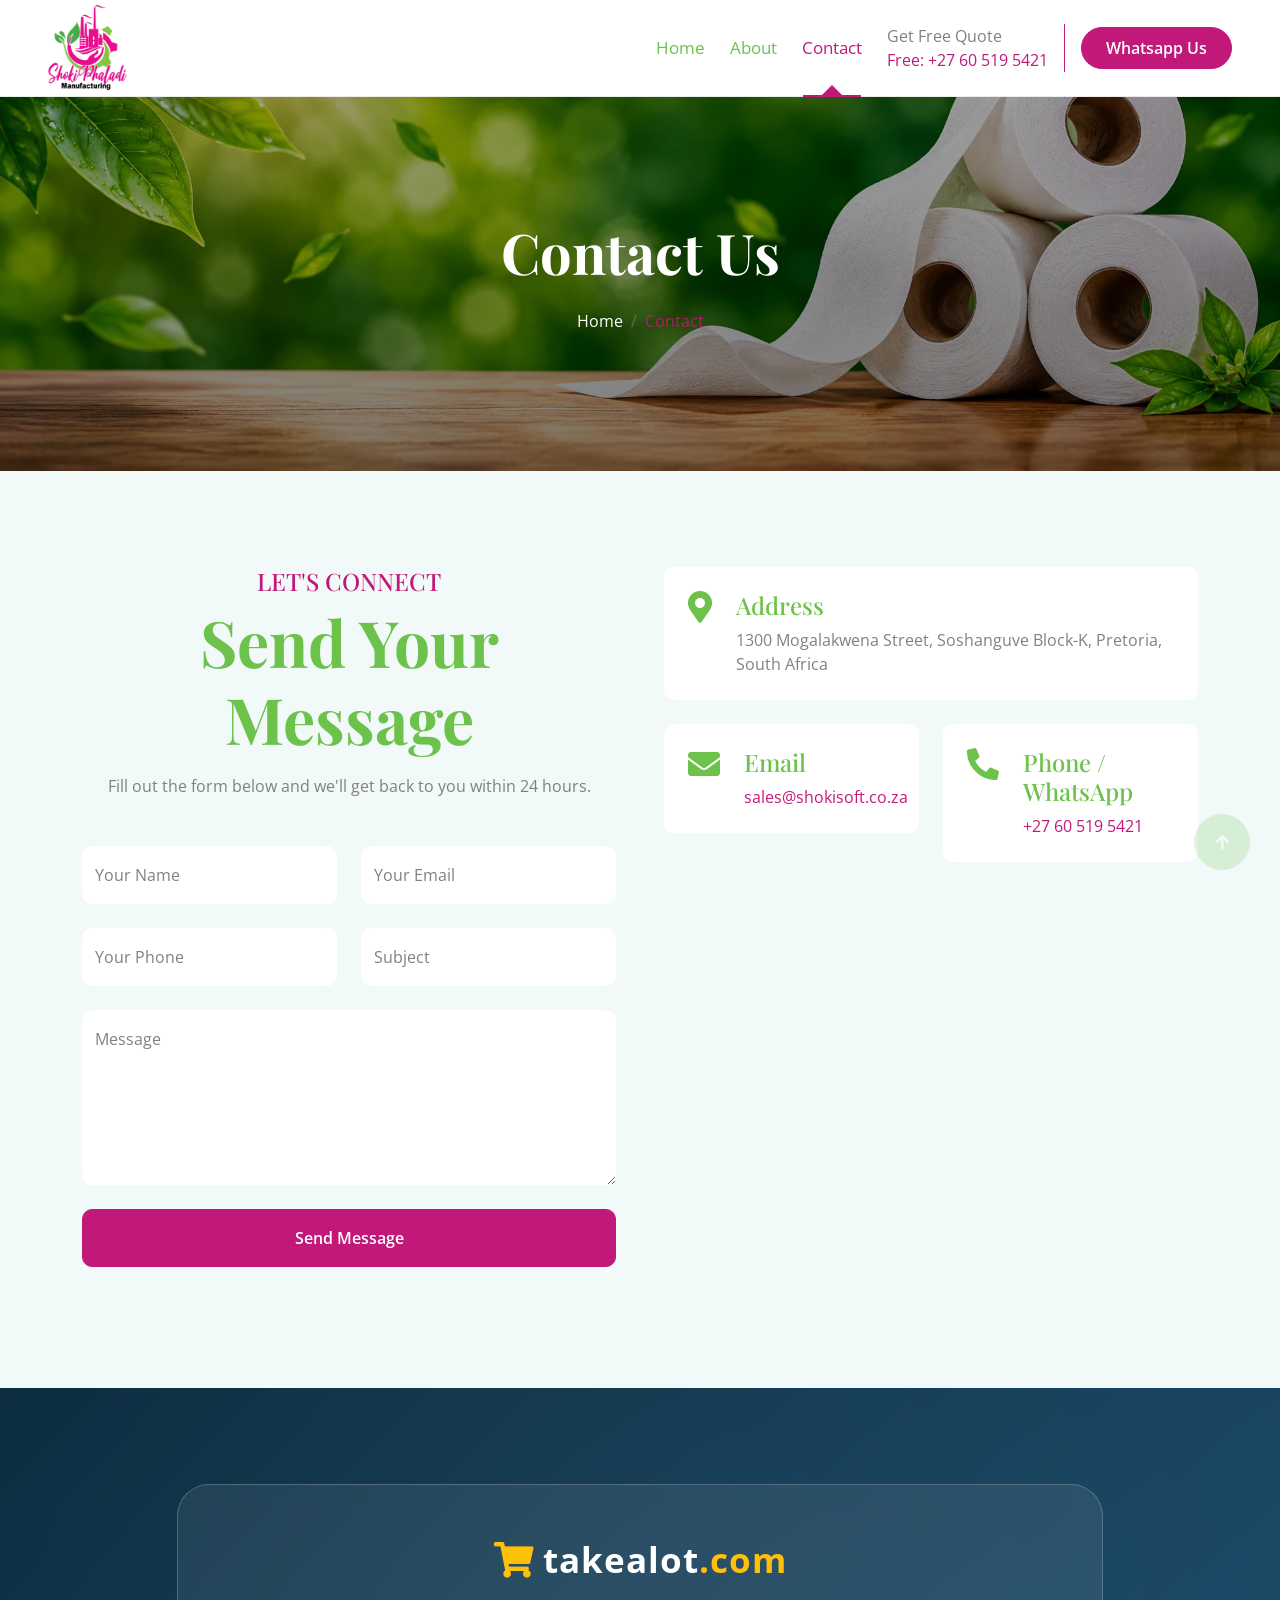
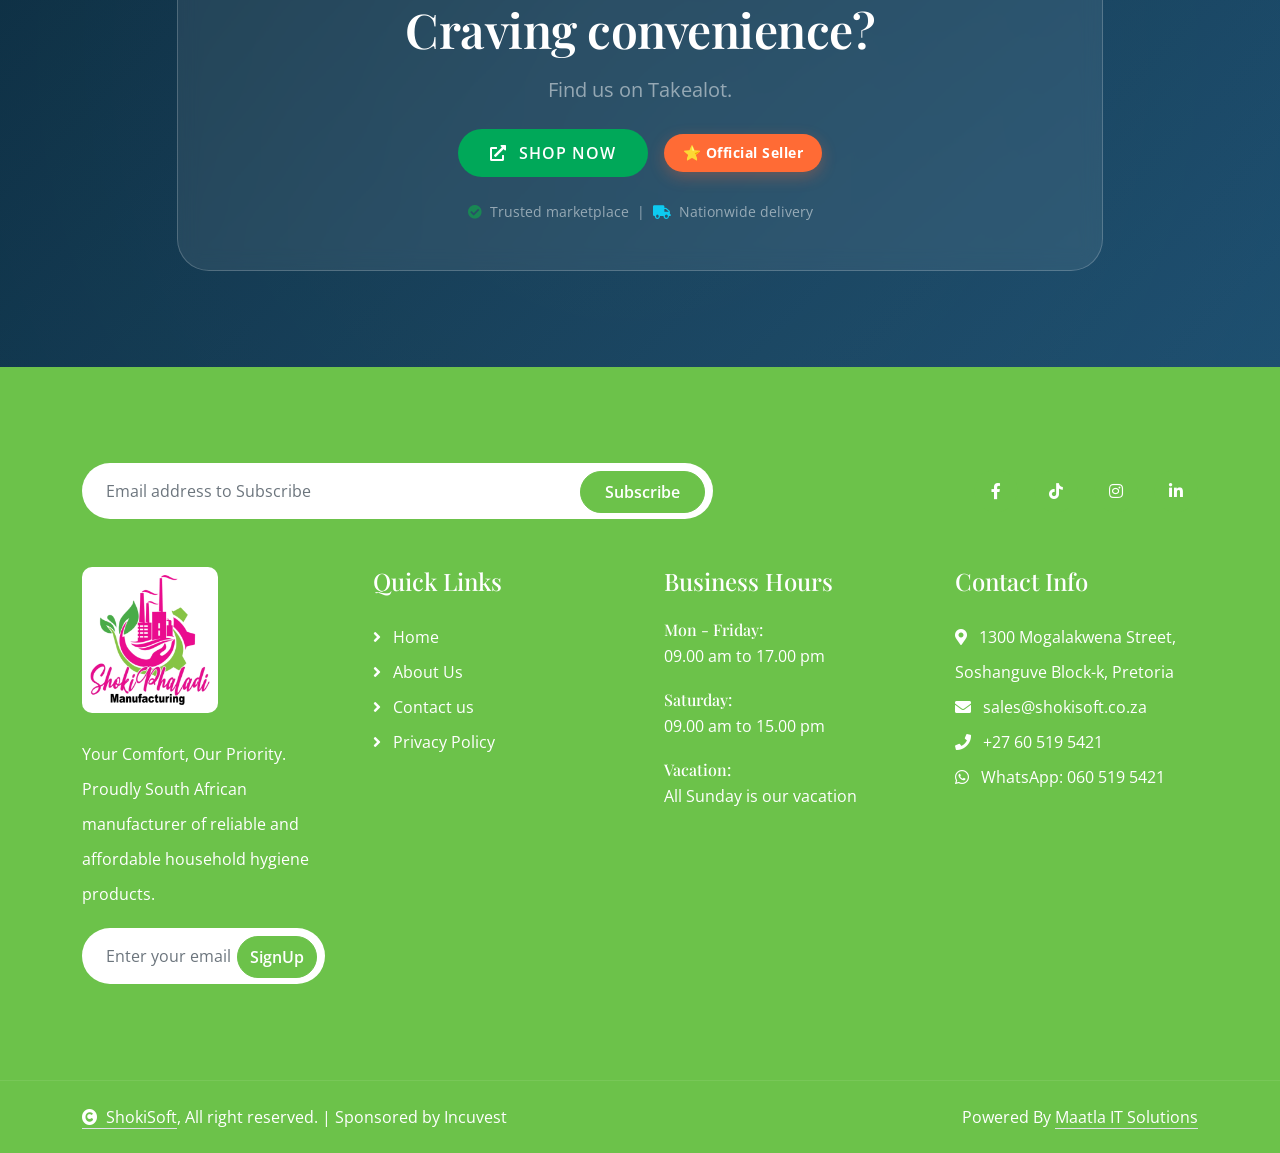
<file: contact.html>
<!doctype html>
<html lang="en">
  <head>
    <meta charset="utf-8" />
    <title>
      Contact ShokiSoft | Get a Quote for Premium Toilet Paper South Africa
    </title>
    <meta content="width=device-width, initial-scale=1.0" name="viewport" />

    <!-- Primary SEO Meta Tags -->
    <meta
      name="description"
      content="Contact ShokiSoft for affordable, premium toilet paper in South Africa. Get a free quote, bulk pricing, or delivery information. Call, WhatsApp, or email us today!"
    />
    <meta
      name="keywords"
      content="contact ShokiSoft, toilet paper quote South Africa, bulk toilet paper price, ShokiSoft contact, hygiene products supplier Pretoria, get a quote toilet paper, WhatsApp toilet paper order, Shoki Phaladi Manufacturing contact"
    />
    <meta name="author" content="Shoki Phaladi Manufacturing" />
    <meta name="robots" content="index, follow" />
    <meta name="language" content="English" />
    <meta name="revisit-after" content="7 days" />
    <meta name="distribution" content="global" />
    <meta name="geo.region" content="ZA-GP" />
    <meta name="geo.placename" content="Pretoria" />
    <meta name="geo.position" content="-25.747868;28.229271" />
    <meta name="ICBM" content="-25.747868, 28.229271" />

    <!-- Open Graph / Facebook Meta Tags -->
    <meta
      property="og:title"
      content="Contact ShokiSoft | Get a Quote for Premium Toilet Paper"
    />
    <meta
      property="og:description"
      content="Reach out to ShokiSoft for affordable, high-quality toilet paper. Get bulk pricing, delivery info, or place your order via WhatsApp, phone, or email."
    />
    <meta
      property="og:image"
      content="https://www.shokisoft.co.za/img/logo.jpeg"
    />
    <meta
      property="og:url"
      content="https://www.shokisoft.co.za/contact.html"
    />
    <meta property="og:type" content="website" />
    <meta property="og:site_name" content="ShokiSoft" />
    <meta property="og:locale" content="en_ZA" />

    <!-- Twitter Card Meta Tags -->
    <meta name="twitter:card" content="summary" />
    <meta
      name="twitter:title"
      content="Contact ShokiSoft | Toilet Paper Quotes & Orders"
    />
    <meta
      name="twitter:description"
      content="Get in touch for quotes, bulk orders, or delivery info. Call, WhatsApp, or email us today!"
    />
    <meta
      name="twitter:image"
      content="https://www.shokisoft.co.za/img/logo.jpeg"
    />

    <!-- Canonical URL -->
    <link rel="canonical" href="https://www.shokisoft.co.za/contact.html" />

    <!-- Favicon -->
    <link rel="icon" type="image/jpeg" href="img/logo.jpeg" />
    <link rel="apple-touch-icon" href="img/logo.jpeg" />

    <!-- Schema.org markup for Contact Page -->
    <script type="application/ld+json">
      {
        "@context": "https://schema.org",
        "@type": "ContactPage",
        "name": "Contact ShokiSoft",
        "description": "Contact page for ShokiSoft - premium toilet paper manufacturer in South Africa",
        "url": "https://www.shokisoft.co.za/contact.html",
        "mainEntity": {
          "@type": "Organization",
          "name": "Shoki Phaladi Manufacturing",
          "brand": "ShokiSoft",
          "url": "https://www.shokisoft.co.za",
          "logo": "https://www.shokisoft.co.za/img/logo.jpeg",
          "address": {
            "@type": "PostalAddress",
            "streetAddress": "1300 Mogalakwena Street, Soshanguve Block-k",
            "addressLocality": "Pretoria",
            "addressRegion": "Gauteng",
            "postalCode": "0152",
            "addressCountry": "ZA"
          },
          "contactPoint": [
            {
              "@type": "ContactPoint",
              "telephone": "+27605195421",
              "contactType": "sales",
              "availableLanguage": ["English"],
              "areaServed": "ZA"
            },
            {
              "@type": "ContactPoint",
              "email": "sales@shokisoft.co.za",
              "contactType": "customer service",
              "availableLanguage": ["English"]
            }
          ]
        }
      }
    </script>

    <script type="application/ld+json">
      {
        "@context": "https://schema.org",
        "@type": "BreadcrumbList",
        "itemListElement": [
          {
            "@type": "ListItem",
            "position": 1,
            "name": "Home",
            "item": "https://www.shokisoft.co.za/index.html"
          },
          {
            "@type": "ListItem",
            "position": 2,
            "name": "Contact",
            "item": "https://www.shokisoft.co.za/contact.html"
          }
        ]
      }
    </script>

    <!-- Google Web Fonts -->
    <link rel="preconnect" href="https://fonts.googleapis.com" />
    <link rel="preconnect" href="https://fonts.gstatic.com" crossorigin />
    <link
      href="https://fonts.googleapis.com/css2?family=Open+Sans:ital,wdth,wght@0,75..100,300..800;1,75..100,300..800&family=Playfair+Display:ital,wght@0,400..900;1,400..900&display=swap"
      rel="stylesheet"
    />

    <!-- Icon Font Stylesheet -->
    <link
      rel="stylesheet"
      href="https://use.fontawesome.com/releases/v5.15.4/css/all.css"
    />
    <link
      href="https://cdn.jsdelivr.net/npm/bootstrap-icons@1.4.1/font/bootstrap-icons.css"
      rel="stylesheet"
    />

    <!-- Libraries Stylesheet -->
    <link href="lib/animate/animate.min.css" rel="stylesheet" />
    <link href="lib/owlcarousel/assets/owl.carousel.min.css" rel="stylesheet" />

    <!-- Customized Bootstrap Stylesheet -->
    <link href="css/bootstrap.min.css" rel="stylesheet" />

    <!-- Template Stylesheet -->
    <link href="css/style.css" rel="stylesheet" />

    <style>
      /* Additional styling for Takealot section - matches the vibe of the image */
      .takealot-promo {
        background: linear-gradient(135deg, #0a2b3e 0%, #1c4e6f 100%);
        position: relative;
        overflow: hidden;
      }

      .takealot-promo::before {
        content: "";
        position: absolute;
        top: -50%;
        left: -50%;
        width: 200%;
        height: 200%;
        background: radial-gradient(
          circle,
          rgba(255, 255, 255, 0.03) 0%,
          rgba(0, 0, 0, 0) 70%
        );
        pointer-events: none;
      }

      .takealot-card {
        background: rgba(255, 255, 255, 0.08);
        backdrop-filter: blur(10px);
        border-radius: 2rem;
        border: 1px solid rgba(255, 255, 255, 0.2);
        transition: all 0.4s ease;
      }

      .takealot-card:hover {
        transform: translateY(-8px);
        background: rgba(255, 255, 255, 0.12);
        border-color: rgba(255, 255, 255, 0.4);
        box-shadow: 0 20px 35px -12px rgba(0, 0, 0, 0.3);
      }

      .takealot-badge {
        background: #ff6b35;
        color: white;
        font-weight: 700;
        padding: 0.5rem 1.2rem;
        border-radius: 40px;
        display: inline-block;
        font-size: 0.9rem;
        letter-spacing: 0.5px;
        box-shadow: 0 5px 15px rgba(255, 107, 53, 0.3);
      }

      .takealot-btn {
        background: #00a859;
        border: none;
        padding: 12px 32px;
        font-weight: 600;
        letter-spacing: 1px;
        transition: all 0.3s;
        border-radius: 50px;
        color: white;
        display: inline-flex;
        align-items: center;
        gap: 12px;
        text-decoration: none;
      }

      .takealot-btn:hover {
        background: #008a48;
        transform: scale(1.02);
        color: white;
        box-shadow: 0 10px 20px rgba(0, 0, 0, 0.2);
      }

      .craving-text {
        font-family: "Playfair Display", serif;
        font-weight: 600;
        letter-spacing: -0.5px;
      }

      .takealot-logo-text {
        font-weight: 800;
        font-size: 2.2rem;
        letter-spacing: 1px;
      }

      @media (max-width: 768px) {
        .takealot-logo-text {
          font-size: 1.8rem;
        }
        .craving-text {
          font-size: 1.5rem;
        }
      }

      /* Accessibility and SEO friendly hover states */
      .footer a:hover,
      .product-item .btn:hover {
        transition: all 0.3s ease;
      }

      /* Visually hidden class for screen readers but SEO friendly */
      .visually-hidden-seo {
        position: absolute;
        width: 1px;
        height: 1px;
        padding: 0;
        margin: -1px;
        overflow: hidden;
        clip: rect(0, 0, 0, 0);
        border: 0;
      }
    </style>
  </head>

  <body>
    <!-- Spinner Start -->
    <div
      id="spinner"
      class="show bg-white position-fixed translate-middle w-100 vh-100 top-50 start-50 d-flex align-items-center justify-content-center"
    >
      <div
        class="spinner-border text-primary"
        style="width: 3rem; height: 3rem"
        role="status"
      >
        <span class="sr-only">Loading...</span>
      </div>
    </div>
    <!-- Spinner End -->

    <!-- Navbar & Hero Start -->
    <div class="container-fluid position-relative p-0">
      <nav
        class="navbar navbar-expand-lg navbar-light px-4 px-lg-5 py-3 py-lg-0"
      >
        <a
          href="index.html"
          class="navbar-brand p-0"
          aria-label="ShokiSoft Home"
        >
          <img
            src="img/nav-logo.webp"
            alt="ShokiSoft Logo - Premium Toilet Paper Manufacturer"
          />
        </a>
        <button
          class="navbar-toggler"
          type="button"
          data-bs-toggle="collapse"
          data-bs-target="#navbarCollapse"
          aria-label="Toggle navigation menu"
        >
          <span class="fa fa-bars"></span>
        </button>
        <div class="collapse navbar-collapse" id="navbarCollapse">
          <div class="navbar-nav ms-auto py-0">
            <a href="index.html" class="nav-item nav-link">Home</a>
            <a href="about.html" class="nav-item nav-link">About</a>
            <!--<a href="service.html" class="nav-item nav-link">Service</a>
            <div class="nav-item dropdown">
              <a
                href="#"
                class="nav-link dropdown-toggle"
                data-bs-toggle="dropdown"
                >Pages</a
              >
              <div class="dropdown-menu m-0">
                <a href="product.html" class="dropdown-item">Products</a>
              </div>
            </div>-->
            <a href="contact.html" class="nav-item nav-link active">Contact</a>
          </div>
          <div class="d-none d-xl-flex me-3">
            <div class="d-flex flex-column pe-3 border-end border-primary">
              <span class="text-body">Get Free Quote</span>
              <a href="tel:+27605195421"
                ><span class="text-primary">Free: +27 60 519 5421</span></a
              >
            </div>
          </div>
          <a
            href="https://wa.me/27605195421"
            class="btn btn-primary rounded-pill d-inline-flex flex-shrink-0 py-2 px-4"
            >Whatsapp Us</a
          >
        </div>
      </nav>

      <!-- Header Start -->
      <div class="container-fluid bg-breadcrumb">
        <div class="container text-center py-5" style="max-width: 900px">
          <h1
            class="text-white display-4 mb-4 wow fadeInDown"
            data-wow-delay="0.1s"
          >
            Contact Us
          </h1>
          <ol
            class="breadcrumb d-flex justify-content-center mb-0 wow fadeInDown"
            data-wow-delay="0.3s"
          >
            <li class="breadcrumb-item"><a href="index.html">Home</a></li>

            <li class="breadcrumb-item active text-primary">Contact</li>
          </ol>
        </div>
      </div>
      <!-- Header End -->
    </div>
    <!-- Navbar & Hero End -->

    <!-- Contact Start -->
    <div class="container-fluid contact bg-light py-5">
      <div class="container py-5">
        <div class="row g-5">
          <!-- Contact Form -->
          <div class="col-lg-6 h-100 wow fadeInUp" data-wow-delay="0.2s">
            <div class="text-center mx-auto pb-5" style="max-width: 800px">
              <h4 class="text-uppercase text-primary">Let's Connect</h4>
              <h2 class="display-3 text-capitalize mb-3">Send Your Message</h2>
              <p class="mb-0">
                Fill out the form below and we'll get back to you within 24
                hours.
              </p>
            </div>

            <form method="POST" action="contact.php">
              <div class="row g-4">
                <div class="col-lg-12 col-xl-6">
                  <div class="form-floating">
                    <input
                      type="text"
                      class="form-control border-0"
                      name="name"
                      id="name"
                      placeholder="Your Name"
                      required
                    />
                    <label for="name">Your Name</label>
                  </div>
                </div>
                <div class="col-lg-12 col-xl-6">
                  <div class="form-floating">
                    <input
                      type="email"
                      class="form-control border-0"
                      name="email"
                      id="email"
                      placeholder="Your Email"
                      required
                    />
                    <label for="email">Your Email</label>
                  </div>
                </div>
                <div class="col-lg-12 col-xl-6">
                  <div class="form-floating">
                    <input
                      type="tel"
                      class="form-control border-0"
                      name="phone"
                      id="phone"
                      placeholder="Phone"
                    />
                    <label for="phone">Your Phone</label>
                  </div>
                </div>
                <div class="col-lg-12 col-xl-6">
                  <div class="form-floating">
                    <input
                      type="text"
                      class="form-control border-0"
                      name="subject"
                      id="subject"
                      placeholder="Subject"
                      required
                    />
                    <label for="subject">Subject</label>
                  </div>
                </div>
                <div class="col-12">
                  <div class="form-floating">
                    <textarea
                      class="form-control border-0"
                      name="message"
                      id="message"
                      placeholder="Leave a message here"
                      style="height: 175px"
                      required
                    ></textarea>
                    <label for="message">Message</label>
                  </div>
                </div>
                <div class="col-12">
                  <button type="submit" class="btn btn-primary w-100 py-3">
                    Send Message
                  </button>
                </div>
              </div>
            </form>
          </div>

          <!-- Contact Info -->
          <div class="col-lg-6 wow fadeInUp" data-wow-delay="0.4s">
            <div class="row g-4">
              <div class="col-12">
                <div class="d-inline-flex rounded bg-white w-100 p-4">
                  <i
                    class="fas fa-map-marker-alt fa-2x text-secondary me-4"
                  ></i>
                  <div>
                    <h3 class="h4">Address</h3>
                    <p class="mb-0">
                      1300 Mogalakwena Street, Soshanguve Block-K, Pretoria,
                      South Africa
                    </p>
                  </div>
                </div>
              </div>
              <div class="col-lg-12 col-xl-6">
                <div class="d-inline-flex rounded bg-white w-100 p-4">
                  <i class="fas fa-envelope fa-2x text-secondary me-4"></i>
                  <div>
                    <h3 class="h4">Email</h3>
                    <p class="mb-0">
                      <a href="mailto:sales@shokisoft.co.za"
                        >sales@shokisoft.co.za</a
                      >
                    </p>
                  </div>
                </div>
              </div>
              <div class="col-lg-12 col-xl-6">
                <div class="d-inline-flex rounded bg-white w-100 p-4">
                  <i class="fa fa-phone-alt fa-2x text-secondary me-4"></i>
                  <div>
                    <h3 class="h4">Phone / WhatsApp</h3>
                    <p class="mb-0">
                      <a href="tel:+27605195421">+27 60 519 5421</a>
                    </p>
                  </div>
                </div>
              </div>
              <!-- Map -->
              <div class="col-12">
                <div class="h-100 overflow-hidden rounded">
                  <iframe
                    class="w-100 rounded"
                    style="height: 400px"
                    src="https://www.google.com/maps?q=Soshanguve+Block+K+Pretoria&output=embed"
                    loading="lazy"
                    title="ShokiSoft location map - Soshanguve Block K, Pretoria"
                  >
                  </iframe>
                </div>
              </div>
            </div>
          </div>
        </div>
      </div>
    </div>
    <!-- Contact End -->

    <!-- TAKALOT PROMO SECTION -->
    <div
      class="container-fluid takealot-promo py-5 wow fadeIn"
      data-wow-delay="0.2s"
    >
      <div class="container py-5">
        <div class="row justify-content-center">
          <div class="col-lg-10">
            <div class="takealot-card p-4 p-lg-5 text-center">
              <span class="takealot-logo-text text-white fw-bold">
                <i class="fas fa-shopping-cart text-warning me-2"></i
                >takealot<span class="text-warning">.com</span>
              </span>
              <h2
                class="craving-text text-white display-5 fw-semibold mt-3 mb-3"
              >
                Craving convenience?
              </h2>
              <p class="text-white-50 fs-5 mb-4">Find us on Takealot.</p>
              <div
                class="d-flex flex-wrap justify-content-center gap-3 align-items-center mt-3"
              >
                <a
                  href="https://www.takealot.com/seller/?sellers=29896750"
                  target="_blank"
                  class="takealot-btn"
                  rel="noopener noreferrer"
                  ><i class="fas fa-external-link-alt"></i> SHOP NOW</a
                >
                <span class="takealot-badge">⭐ Official Seller</span>
              </div>
              <div class="mt-4 text-white-50 small">
                <i class="fas fa-check-circle text-success me-1"></i> Trusted
                marketplace &nbsp;|&nbsp;
                <i class="fas fa-truck text-info me-1"></i> Nationwide delivery
              </div>
            </div>
          </div>
        </div>
      </div>
    </div>

    <!-- Footer Start -->
    <div class="container-fluid footer py-5 wow fadeIn" data-wow-delay="0.2s">
      <div class="container py-5">
        <div class="row g-5 mb-5 align-items-center">
          <div class="col-lg-7">
            <div class="position-relative mx-auto">
              <input
                class="form-control rounded-pill w-100 py-3 ps-4 pe-5"
                type="email"
                placeholder="Email address to Subscribe"
              />
              <button
                type="button"
                class="btn btn-secondary rounded-pill position-absolute top-0 end-0 py-2 px-4 mt-2 me-2"
              >
                Subscribe
              </button>
            </div>
          </div>
          <div class="col-lg-5">
            <div
              class="d-flex align-items-center justify-content-center justify-content-lg-end"
            >
              <a
                class="btn btn-secondary btn-md-square rounded-circle me-3"
                href="https://www.facebook.com/share/1ADZqfpAiH/"
                target="_blank"
                aria-label="Facebook"
                ><i class="fab fa-facebook-f"></i
              ></a>
              <a
                class="btn btn-secondary btn-md-square rounded-circle me-3"
                href="https://www.tiktok.com/@shokisofttissues"
                target="_blank"
                aria-label="Tiktok"
                ><i class="fab fa-tiktok"></i
              ></a>
              <a
                class="btn btn-secondary btn-md-square rounded-circle me-3"
                href="https://www.instagram.com/shokisoft_tissues?gwpx=MW92Y2t1YWlnZGI5MQ=="
                target="_blank"
                aria-label="Instagram"
                ><i class="fab fa-instagram"></i
              ></a>
              <a
                class="btn btn-secondary btn-md-square rounded-circle me-0"
                href="https://www.linkedin.com/company/shokisoft-tissues/"
                target="_blank"
                aria-label="LinkedIn"
                ><i class="fab fa-linkedin-in"></i
              ></a>
            </div>
          </div>
        </div>
        <div class="row g-5">
          <div class="col-md-6 col-lg-6 col-xl-3">
            <div class="footer-item d-flex flex-column">
              <div class="footer-item">
                <a
                  href="index.html"
                  class="footer-logo d-inline-block bg-white rounded-3 p-2 mb-4"
                  aria-label="ShokiSoft Home"
                >
                  <img
                    src="img/nav-logo.webp"
                    alt="ShokiSoft Logo - Premium Toilet Paper Manufacturer"
                    style="max-height: 130px; width: auto"
                    loading="lazy"
                  />
                </a>
                <p class="mb-3">
                  Your Comfort, Our Priority. Proudly South African manufacturer
                  of reliable and affordable household hygiene products.
                </p>
              </div>
              <div class="position-relative">
                <input
                  class="form-control rounded-pill w-100 py-3 ps-4 pe-5"
                  type="email"
                  placeholder="Enter your email"
                />
                <button
                  type="button"
                  class="btn btn-secondary rounded-pill position-absolute top-0 end-0 py-2 mt-2 me-2"
                >
                  SignUp
                </button>
              </div>
            </div>
          </div>
          <div class="col-md-6 col-lg-6 col-xl-3">
            <div class="footer-item d-flex flex-column">
              <h4 class="text-white mb-4">Quick Links</h4>
              <a href="index.html"
                ><i class="fas fa-angle-right me-2"></i> Home</a
              >
              <a href="about.html"
                ><i class="fas fa-angle-right me-2"></i> About Us</a
              >

              <a href="contact.html"
                ><i class="fas fa-angle-right me-2"></i> Contact us</a
              >
              <a href="doc/privacypolicy.pdf" target="_blank"
                ><i class="fas fa-angle-right me-2"></i> Privacy Policy</a
              >
            </div>
          </div>
          <div class="col-md-6 col-lg-6 col-xl-3">
            <div class="footer-item d-flex flex-column">
              <h4 class="text-white mb-4">Business Hours</h4>
              <div class="mb-3">
                <h6 class="text-muted mb-0">Mon - Friday:</h6>
                <p class="text-white mb-0">09.00 am to 17.00 pm</p>
              </div>
              <div class="mb-3">
                <h6 class="text-muted mb-0">Saturday:</h6>
                <p class="text-white mb-0">09.00 am to 15.00 pm</p>
              </div>
              <div class="mb-3">
                <h6 class="text-muted mb-0">Vacation:</h6>
                <p class="text-white mb-0">All Sunday is our vacation</p>
              </div>
            </div>
          </div>
          <div class="col-md-6 col-lg-6 col-xl-3">
            <div class="footer-item d-flex flex-column">
              <h4 class="text-white mb-4">Contact Info</h4>
              <a href="#"
                ><i class="fa fa-map-marker-alt me-2"></i> 1300 Mogalakwena
                Street, Soshanguve Block-k, Pretoria</a
              >
              <a href="mailto:sales@shokisoft.co.za"
                ><i class="fas fa-envelope me-2"></i> sales@shokisoft.co.za</a
              >
              <a href="tel:+27605195421"
                ><i class="fas fa-phone me-2"></i> +27 60 519 5421</a
              >
              <a href="https://wa.me/27605195421" class="mb-3"
                ><i class="fab fa-whatsapp me-2"></i> WhatsApp: 060 519 5421</a
              >
            </div>
          </div>
        </div>
      </div>
    </div>
    <!-- Footer End -->

    <!-- Copyright Start -->
    <div class="container-fluid copyright py-4">
      <div class="container">
        <div class="row g-4 align-items-center">
          <div class="col-md-6 text-center text-md-start mb-md-0">
            <span class="text-body"
              ><a href="#" class="border-bottom text-white"
                ><i class="fas fa-copyright text-light me-2"></i>ShokiSoft</a
              >, All right reserved. | Sponsored by Incuvest</span
            >
          </div>
          <div class="col-md-6 text-center text-md-end text-body">
            Powered By
            <a
              class="border-bottom text-white"
              href="https://maatlasolutions.co.za"
              >Maatla IT Solutions</a
            >
          </div>
        </div>
      </div>
    </div>
    <!-- Copyright End -->

    <!-- Back to Top -->
    <a
      href="#"
      class="btn btn-secondary btn-lg-square rounded-circle back-to-top"
      aria-label="Back to top"
      ><i class="fa fa-arrow-up"></i
    ></a>

    <!-- JavaScript Libraries -->
    <script src="https://ajax.googleapis.com/ajax/libs/jquery/3.6.4/jquery.min.js"></script>
    <script src="https://cdn.jsdelivr.net/npm/bootstrap@5.0.0/dist/js/bootstrap.bundle.min.js"></script>
    <script src="lib/wow/wow.min.js"></script>
    <script src="lib/easing/easing.min.js"></script>
    <script src="lib/waypoints/waypoints.min.js"></script>
    <script src="lib/owlcarousel/owl.carousel.min.js"></script>

    <!-- Template Javascript -->
    <script src="js/main.js"></script>
  </body>
</html>
</file>
<file: css/style.css>
:root {
  --bs-primary: #c2187a; /* Magenta */
  --bs-secondary: #6cc24a; /* Green */
  --bs-success: #6cc24a; /* Override default green */
}
/*** Product Section Styling ***/
/*** Spinner Start ***/
/*** Spinner ***/
#spinner {
  opacity: 0;
  visibility: hidden;
  transition:
    opacity 0.5s ease-out,
    visibility 0s linear 0.5s;
  z-index: 99999;
}

#spinner.show {
  transition:
    opacity 0.5s ease-out,
    visibility 0s linear 0s;
  visibility: visible;
  opacity: 1;
}
/*** Spinner End ***/

.back-to-top {
  position: fixed;
  right: 30px;
  bottom: 30px;
  transition: 0.5s;
  z-index: 99;
}

/*** Button Start ***/
.btn {
  font-weight: 600;
  transition: 0.5s;
}

.btn-square {
  width: 32px;
  height: 32px;
}

.btn-sm-square {
  width: 34px;
  height: 34px;
}

.btn-md-square {
  width: 44px;
  height: 44px;
}

.btn-lg-square {
  width: 56px;
  height: 56px;
}

.btn-xl-square {
  width: 66px;
  height: 66px;
}

.btn-square,
.btn-sm-square,
.btn-md-square,
.btn-lg-square,
.btn-xl-square {
  padding: 0;
  display: flex;
  align-items: center;
  justify-content: center;
  font-weight: normal;
}

.btn.btn-primary {
  color: var(--bs-white);
}

.btn.btn-primary:hover {
  background: var(--bs-secondary);
  border: 1px solid var(--bs-secondary);
}

.btn.btn-secondary {
  color: var(--bs-white);
}

.btn.btn-secondary:hover {
  background: var(--bs-primary);
  border: 1px solid var(--bs-primary);
}
/*** Topbar Start ***/

/*** Navbar ***/
.navbar-light .navbar-nav .nav-link {
  position: relative;
  margin-right: 25px;
  padding: 35px 0;
  color: var(--bs-dark);
  font-size: 17px;
  font-weight: 400;
  outline: none;
  transition: 0.5s;
}

.sticky-top.navbar-light .navbar-nav .nav-link {
  padding: 20px 0;
  color: var(--bs-dark);
}

.navbar-light .navbar-nav .nav-link:hover,
.navbar-light .navbar-nav .nav-link.active {
  color: var(--bs-primary);
}

.navbar-light .navbar-brand img {
  max-height: 85px;
  transition: 0.5s;
}

.sticky-top.navbar-light .navbar-brand img {
  max-height: 60px;
}

.navbar .dropdown-toggle::after {
  border: none;
  content: "\f107";
  font-family: "Font Awesome 5 Free";
  font-weight: 600;
  vertical-align: middle;
  margin-left: 8px;
}

.dropdown .dropdown-menu a:hover {
  background: var(--bs-primary);
  color: var(--bs-white);
}

.navbar .nav-item:hover .dropdown-menu {
  transform: rotateX(0deg);
  visibility: visible;
  background: var(--bs-light);
  transition: 0.5s;
  opacity: 1;
}

@media (max-width: 991.98px) {
  .sticky-top.navbar-light {
    position: relative;
    background: var(--bs-white);
  }

  .navbar.navbar-expand-lg .navbar-toggler {
    padding: 10px 20px;
    border: 1px solid var(--bs-primary);
    color: var(--bs-primary);
  }

  .navbar-light .navbar-collapse {
    margin-top: 15px;
    border-top: 1px solid rgba(0, 0, 0, 0.08);
  }

  .navbar-light .navbar-nav .nav-link,
  .sticky-top.navbar-light .navbar-nav .nav-link {
    padding: 10px 0;
    margin-left: 0;
    color: var(--bs-dark);
  }

  .navbar-light .navbar-brand img {
    max-height: 60px;
  }
}

@media (min-width: 992px) {
  .navbar .nav-item .dropdown-menu {
    display: block;
    visibility: hidden;
    top: 100%;
    transform: rotateX(-75deg);
    transform-origin: 0% 0%;
    border: 0;
    border-radius: 10px;
    transition: 0.5s;
    opacity: 0;
  }

  .navbar-light {
    position: absolute;
    width: 100%;
    top: 0;
    left: 0;
    background: var(--bs-white);
    border-top: 0;
    border-right: 0;
    border-bottom: 1px solid rgba(0, 0, 0, 0.08);
    border-left: 0;
    z-index: 999;
  }

  .sticky-top.navbar-light {
    position: fixed;
    background: var(--bs-white);
    border: none;
  }

  .navbar-light .navbar-nav .nav-item::before {
    position: absolute;
    content: "";
    width: 0;
    height: 2px;
    bottom: -1px;
    left: 50%;
    background: var(--bs-primary);
    transition: 0.5s;
  }

  .sticky-top.navbar-light .navbar-nav .nav-item::before {
    bottom: 0;
  }

  .navbar-light .navbar-nav .nav-item::after {
    content: "";
    position: absolute;
    bottom: 1px;
    left: 50%;
    transform: translateX(-50%);
    border: 10px solid;
    border-color: transparent transparent var(--bs-primary) transparent;
    opacity: 0;
    transition: 0.5s;
  }

  .navbar-light .navbar-nav .nav-item:hover::after,
  .navbar-light .navbar-nav .nav-item.active::after {
    bottom: 1px;
    opacity: 1;
  }

  .navbar-light .navbar-nav .nav-item:hover::before,
  .navbar-light .navbar-nav .nav-item.active::before {
    width: calc(100% - 2px);
    left: 1px;
  }

  .navbar-light .navbar-nav .nav-link.nav-contact::before {
    display: none;
  }
}
/*** Carousel Hero Header Start ***/
.carousel-header {
  position: relative;
  overflow: hidden;
}

/* Hide indicators */
.carousel-indicators {
  display: none;
}

/* Remove default control width */
.carousel .carousel-control-prev,
.carousel .carousel-control-next {
  width: 0;
}

/* Custom navigation buttons */
.carousel .carousel-control-prev .carousel-control-prev-icon,
.carousel .carousel-control-next .carousel-control-next-icon {
  position: absolute;
  top: 50%;
  transform: translateY(-50%);
  padding: 25px;
  display: flex;
  align-items: center;
  justify-content: center;

  /* Brand color */
  background: #c2187a;
  transition: 0.4s ease;
}

/* Rounded styles */
.carousel .carousel-control-prev .carousel-control-prev-icon {
  left: 0;
  border-top-right-radius: 50px;
  border-bottom-right-radius: 50px;
}

.carousel .carousel-control-next .carousel-control-next-icon {
  right: 0;
  border-top-left-radius: 50px;
  border-bottom-left-radius: 50px;
}

/* Hover effect (brand green) */
.carousel .carousel-control-prev .carousel-control-prev-icon:hover,
.carousel .carousel-control-next .carousel-control-next-icon:hover {
  background: #6cc24a;
}

/* Hero height scales with screen width (16:9-ish), within sensible limits */
.carousel .carousel-inner .carousel-item {
  position: relative;
  min-height: clamp(560px, 52vw, 900px);
}

/* Heading scales with the screen so it never pushes the buttons out */
.carousel-header h1.display-2 {
  font-size: clamp(2.25rem, 4.2vw, 4.5rem);
}

/* Hero image fills the slide and crops instead of stretching */
.carousel .carousel-inner .carousel-item img,
.carousel .carousel-inner .carousel-item .hero-img {
  position: absolute;
  inset: 0;
  width: 100%;
  height: 100%;
  object-fit: cover;
  object-position: center center;
}

/* Overlay: clear on the left so the product shows,
   brand magenta on the right so the white text stays readable */
.carousel .carousel-inner .carousel-item::before {
  content: "";
  position: absolute;
  inset: 0;
  background: linear-gradient(
    90deg,
    rgba(194, 24, 122, 0) 0%,
    rgba(194, 24, 122, 0.15) 40%,
    rgba(194, 24, 122, 0.75) 100%
  );
  z-index: 1;
}

/* Caption shared styles */
.carousel-caption-1,
.carousel-caption-2 {
  /* In normal flow so the slide grows if the text needs more room */
  position: relative;
  z-index: 2;
  min-height: clamp(560px, 52vw, 900px);
  padding: 140px 0 60px;
  display: flex;
  align-items: center;
}

/* Right aligned (Slide 1) */
.carousel-caption-1 {
  justify-content: flex-end;
}

.carousel-caption-1-content {
  text-align: right;
  padding-right: 100px;
  width: 52%;
}

.carousel-caption-1-content .carousel-caption-1-content-btn {
  display: flex;
  justify-content: flex-end;
}

/* Left aligned (Slide 2) */
.carousel-caption-2 {
  justify-content: flex-start;
}

.carousel-caption-2-content {
  text-align: left;
  padding-left: 100px;
}

.carousel-caption-2-content .carousel-caption-2-content-btn {
  display: flex;
  justify-content: flex-start;
}

/*** Responsive Fixes ***/
@media (max-width: 992px) {
  .carousel .carousel-inner .carousel-item {
    height: auto;
    min-height: 560px;
    margin-top: 0;
  }

  /* Shift the crop left so the product pack stays in view on narrow screens */
  .carousel .carousel-inner .carousel-item img,
  .carousel .carousel-inner .carousel-item .hero-img {
    object-position: 25% center;
  }

  /* Text sits over the product here, so use an even, stronger overlay */
  .carousel .carousel-inner .carousel-item::before {
    background: linear-gradient(
      rgba(194, 24, 122, 0.65),
      rgba(108, 194, 74, 0.55)
    );
  }

  /* Nav isn't overlaid on mobile, so drop the desktop top padding
     and let the caption set the slide height */
  .carousel-caption-1,
  .carousel-caption-2 {
    position: relative;
    inset: auto;
    min-height: 560px;
    padding: 60px 0;
  }

  /* Center all content on mobile */
  .carousel-caption-1,
  .carousel-caption-2 {
    justify-content: center;
    text-align: center;
  }

  .carousel-caption-1-content,
  .carousel-caption-2-content {
    width: 100%;
    min-width: 0;
    padding: 0 20px;
    text-align: center;
  }

  /* Let the buttons stack instead of pushing the hero wider than the screen */
  .carousel-caption-1-content .carousel-caption-1-content-btn,
  .carousel-caption-2-content .carousel-caption-2-content-btn {
    justify-content: center;
    flex-wrap: wrap;
    gap: 12px;
  }

  .carousel-caption-1-content-btn .btn,
  .carousel-caption-2-content-btn .btn {
    margin: 0 !important;
  }

  /* Hide arrows on mobile */
  .carousel .carousel-control-prev .carousel-control-prev-icon,
  .carousel .carousel-control-next .carousel-control-next-icon {
    display: none;
  }
}

/* Modal styling */
.modal .modal-header {
  height: 100px;
}

#searchModal .modal-content {
  background: rgba(255, 255, 255, 0.6);
}
/*** Carousel Hero Header End ***/

/*** Single Page Hero Header Start ***/
.bg-breadcrumb {
  position: relative;
  overflow: hidden;

  /* Neutral dark overlay: keeps the photo's true colours, white text readable */
  background:
    linear-gradient(rgba(0, 0, 0, 0.35), rgba(0, 0, 0, 0.5)),
    url(../img/inner-pages-hero.webp);

  /* Keep the toilet rolls (right side of the image) in view when cropped */
  background-position: 75% center;
  background-repeat: no-repeat;
  background-size: cover;
  padding: 170px 0 90px 0;
  transition: 0.5s;
}

/* Breadcrumb positioning */
.bg-breadcrumb .breadcrumb {
  position: relative;
}

/* Breadcrumb links */
.bg-breadcrumb .breadcrumb .breadcrumb-item a {
  color: #ffffff;
}

/* Active breadcrumb */
.bg-breadcrumb .breadcrumb .breadcrumb-item.active {
  color: #ffffff;
  opacity: 0.85;
}

/* Heading text */
.bg-breadcrumb h4 {
  color: #ffffff;
}

/* Mobile spacing */
@media (max-width: 992px) {
  .bg-breadcrumb {
    padding: 60px 0;
  }
}
/*** Single Page Hero Header End ***/

/*** About Start ***/
.about .about-img {
  position: relative;
  padding-bottom: 30px;
  margin-top: 30px;
  margin-left: 30px;
}

.about .about-img::before {
  content: "";
  position: absolute;
  width: 100%;
  height: 10px;
  top: -30px;
  right: 0;
  border-radius: 10px;
  background: var(--bs-secondary);
}

.about .about-img::after {
  content: "";
  position: absolute;
  width: 10px;
  height: 100%;
  left: -30px;
  bottom: 30px;
  border-radius: 10px;
  background: var(--bs-secondary);
}

.about .about-img .about-exp {
  position: absolute;
  top: 0;
  left: 0;
  padding: 25px;
  font-size: 30px;
  font-weight: bold;
  background: var(--bs-secondary);
  color: var(--bs-white);
  border: 1px solid var(--bs-secondary);
  margin-top: -30px;
  margin-left: -30px;
  border-radius: 10px;
}
/*** About End ***/

/*** Service Start ***/
.service-item {
  position: relative;
  box-shadow: 0 0 45px rgba(0, 0, 0, 0.08);
}

.service-item::after {
  content: "";
  position: absolute;
  width: 0;
  height: 0;
  left: 0;
  bottom: 0;
  border-radius: 10px;
  background: var(--bs-primary);
  transition: 0.5s;
  z-index: 1;
}

.service-item:hover::after {
  width: 100%;
  height: 100%;
}

.service-item:hover .service-content,
.service-item:hover .service-btn {
  position: relative;
  z-index: 2;
}

.service-item .service-content a,
.service-item .service-content p {
  transition: 0.5s;
}

.service-item:hover .service-content a:hover {
  color: var(--bs-secondary);
}

.service-item:hover .service-content p {
  color: var(--bs-white);
}

.service-item .service-btn {
  width: 80px;
  height: 80px;
  border-radius: 50px;
  display: flex;
  align-items: center;
  justify-content: center;
  background: var(--bs-primary);
  transition: 0.5s;
}

.service-item .service-btn i {
  transition: 0.5s;
}

.service-item:hover .service-btn {
  background: var(--bs-white);
}

.service-item:hover .service-btn i {
  transform: rotate(360deg);
  color: var(--bs-primary) !important;
}
/*** Service End ***/

/*** Products Start ***/
.product .product-item {
  border: 1px solid rgba(196, 211, 211, 0.9);
  border-radius: 10px;
}

/*** Products End ***/

/*** Blog Start ***/
.blog .blog-item {
  border-radius: 10px;
  background: var(--bs-white);
  transition: 0.5s;
}

.blog .blog-item:hover {
  box-shadow: 0 0 45px rgba(0, 0, 0, 0.2);
}

.blog .blog-item .blog-img {
  position: relative;
  overflow: hidden;
  border-top-left-radius: 10px;
  border-top-right-radius: 10px;
}

.blog .blog-item .blog-img::after {
  content: "";
  position: absolute;
  width: 100%;
  height: 100%;
  top: 0;
  left: 0;
  border-top-left-radius: 10px;
  border-top-right-radius: 10px;
  transition: 0.5s;
  z-index: 1;
}

.blog .blog-item .blog-img img {
  transition: 0.5s;
}

.blog .blog-item:hover .blog-img img {
  transform: scale(1.2);
}

.blog .blog-item:hover .blog-img::after {
  background: rgba(0, 209, 249, 0.2);
}

.blog .blog-item .blog-date {
  position: absolute;
  top: 25px;
  left: 25px;
  border-radius: 10px;
  background: var(--bs-primary);
  color: var(--bs-white);
  z-index: 2;
}

.blog .blog-item .blog-content a {
  transition: 0.5s;
}

.blog .blog-item:hover .blog-content a:hover {
  color: var(--bs-primary) !important;
}
/*** Blog End ***/

/*** Footer Start ***/
.footer {
  background: var(--bs-dark);
  color: var(--bs-light);
}

/* Links */
.footer .footer-item a {
  line-height: 35px;
  color: rgba(255, 255, 255, 0.7);
  transition: 0.3s ease;
  text-decoration: none;
}

/* Paragraphs */
.footer .footer-item p {
  line-height: 35px;
  color: rgba(255, 255, 255, 0.7);
}

/* Hover effect (brand primary) */
.footer .footer-item a:hover {
  letter-spacing: 0.5px;
  color: var(--bs-primary);
}

/* Social buttons */
.footer .btn-secondary {
  background-color: var(--bs-secondary);
  border-color: var(--bs-secondary);
  color: #fff;
  transition: 0.3s ease;
}

/* Social hover → switch to primary */
.footer .btn-secondary:hover {
  background-color: var(--bs-primary);
  border-color: var(--bs-primary);
  color: #fff;
}

/* Input fields */
.footer input.form-control {
  border: none;
  box-shadow: none;
}

/* Input focus uses brand */
.footer input.form-control:focus {
  border: 1px solid var(--bs-primary);
  box-shadow: 0 0 0 0.2rem rgba(194, 24, 122, 0.25);
}

/* Buttons inside inputs */
.footer .position-relative .btn {
  background-color: var(--bs-secondary);
  border-color: var(--bs-secondary);
}

/* Button hover */
.footer .position-relative .btn:hover {
  background-color: var(--bs-primary);
  border-color: var(--bs-primary);
}

/* Headings */
.footer h3,
.footer h4 {
  color: var(--bs-white);
}

/*** Footer End ***/

/*** Copyright Start ***/
.copyright {
  border-top: 1px solid rgba(255, 255, 255, 0.08);
  background: var(--bs-dark);
}

/* Links in copyright */
.copyright a {
  color: var(--bs-white);
  transition: 0.3s;
}

.copyright a:hover {
  color: var(--bs-primary);
}
/*** Copyright End ***/

.footer a:hover {
  color: #0d6efd !important;
  text-decoration: none;
}

.btn-sm-square {
  width: 35px;
  height: 35px;
  display: flex;
  align-items: center;
  justify-content: center;
}

.product-item img {
  height: 250px; /* SAME height for all images */
  width: 100%;
  object-fit: cover; /* Keeps image nice without stretching */
}

:root {
  --bs-primary: #c2187a; /* Magenta */
  --bs-secondary: #6cc24a; /* Green */
  --bs-success: #6cc24a; /* Override default green */
}
/*** Product Section Styling ***/

.product-item {
  transition: 0.3s ease;
  border: 1px solid rgba(0, 0, 0, 0.05);
}

/* Hover effect */
.product-item:hover {
  transform: translateY(-8px);
  box-shadow: 0 10px 25px rgba(0, 0, 0, 0.1);
}

/* Product titles */
.product-item h5 {
  color: var(--bs-dark);
}

/* Price uses primary (brand magenta) */
.product-item h4 {
  color: var(--bs-primary);
}

/* Buttons use brand green */
.product-item .btn-success {
  background-color: var(--bs-success);
  border-color: var(--bs-success);
}

/* Button hover switches to primary */
.product-item .btn-success:hover {
  background-color: var(--bs-primary);
  border-color: var(--bs-primary);
}

/* Badge styling */
.product-item .badge {
  background-color: var(--bs-secondary);
  color: #fff;
}

/* Input focus styling */
.product-item input:focus {
  border-color: var(--bs-primary);
  box-shadow: 0 0 0 0.2rem rgba(194, 24, 122, 0.25);
}

.accordion-button {
  font-size: 16px;
  border-radius: 8px !important;
}

.accordion-item {
  border: none;
}

.accordion-button:not(.collapsed) {
  background-color: #6cc24a;
  color: #fff;
}

.accordion-button:focus {
  box-shadow: none;
}

.accordion-body {
  font-size: 15px;
  color: #555;
}

/* Footer logo: remove inherited link line-height/hover spacing around the image */
.footer .footer-item a.footer-logo,
.footer .footer-item a.footer-logo:hover {
  line-height: 0;
  letter-spacing: 0;
}

/* All footer + copyright text in solid white (#fff) on the green background.
   !important is needed to beat Bootstrap's .text-muted / .text-body utilities.
   Form inputs are excluded because they sit on a white field. */
.footer,
.footer p,
.footer a,
.footer h1,
.footer h2,
.footer h3,
.footer h4,
.footer h5,
.footer h6,
.footer i,
.footer .footer-item a,
.footer .footer-item p,
.footer .text-muted,
.footer .text-body,
.copyright,
.copyright span,
.copyright a,
.copyright i,
.copyright .text-body,
.copyright .text-muted {
  color: #fff !important;
}
</file>
